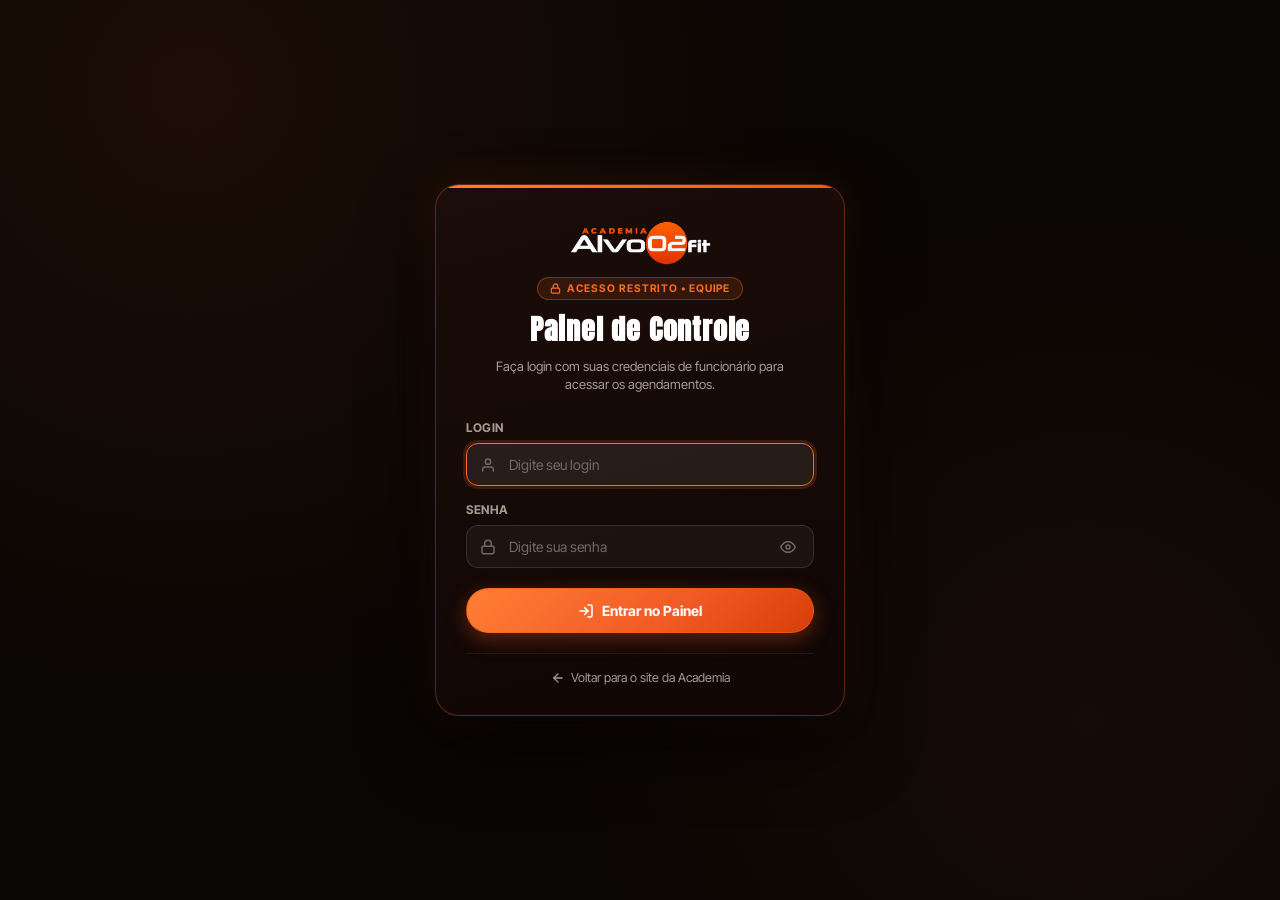
<file: painel.html>
<!DOCTYPE html>
<html lang="pt-BR">

<head>
  <meta charset="utf-8" />
  <meta name="viewport" content="width=device-width, initial-scale=1" />
  <title>Painel de Controle | Alvo02Fit - Gestão de Alunos Agendados</title>
  <meta name="description" content="Painel administrativo da equipe Alvo02Fit. Visualize, confirme e gerencie os alunos agendados para aulas experimentais." />
  <link rel="icon" type="image/png" sizes="512x512" href="./images/brand/favicon-alvo02fit.png?v=2" />
  <link rel="shortcut icon" href="./images/brand/favicon-alvo02fit.ico?v=2" type="image/x-icon" />
  <link rel="apple-touch-icon" href="./images/brand/favicon-alvo02fit.png?v=2" />

  <!-- Fontes Locais com Preload -->
  <link rel="preload" href="./fonts/anton.woff2" as="font" type="font/woff2" crossorigin />
  <link rel="preload" href="./fonts/inter-tight.woff2" as="font" type="font/woff2" crossorigin />

  <style>
    @font-face {
      font-family: 'Anton';
      font-style: normal;
      font-weight: 400;
      font-display: swap;
      src: url('./fonts/anton.woff2') format('woff2');
      unicode-range: U+0000-00FF, U+0131, U+0152-0153, U+02BB-02BC, U+02C6, U+02DA, U+02DC, U+0304, U+0308, U+0329, U+2000-206F, U+20AC, U+2122, U+2191, U+2193, U+2212, U+2215, U+FEFF, U+FFFD;
    }

    @font-face {
      font-family: 'Inter Tight';
      font-style: normal;
      font-weight: 300 800;
      font-display: swap;
      src: url('./fonts/inter-tight.woff2') format('woff2');
      unicode-range: U+0000-00FF, U+0131, U+0152-0153, U+02BB-02BC, U+02C6, U+02DA, U+02DC, U+0304, U+0308, U+0329, U+2000-206F, U+20AC, U+2122, U+2191, U+2193, U+2212, U+2215, U+FEFF, U+FFFD;
    }

    :root {
      --bg-dark: #0a0604;
      --bg-surface: #140805;
      --bg-card: #190c08;
      --bg-card-hover: #22110b;
      --border: rgba(255, 90, 0, 0.18);
      --border-focus: rgba(255, 90, 0, 0.55);
      --primary: #f96a24;
      --primary-hover: #ff5a00;
      --primary-glow: rgba(249, 106, 36, 0.35);
      --text-main: #f5f0eb;
      --text-muted: #a69a91;
      --text-dim: #756860;
      
      --status-pending-bg: rgba(234, 179, 8, 0.14);
      --status-pending-border: rgba(234, 179, 8, 0.38);
      --status-pending-text: #facc15;
      
      --status-confirmed-bg: rgba(34, 197, 94, 0.14);
      --status-confirmed-border: rgba(34, 197, 94, 0.38);
      --status-confirmed-text: #4ade80;

      --status-done-bg: rgba(56, 189, 248, 0.14);
      --status-done-border: rgba(56, 189, 248, 0.38);
      --status-done-text: #38bdf8;

      --status-cancelled-bg: rgba(239, 68, 68, 0.14);
      --status-cancelled-border: rgba(239, 68, 68, 0.38);
      --status-cancelled-text: #f87171;

      --status-noshow-bg: rgba(249, 115, 22, 0.16);
      --status-noshow-border: rgba(249, 115, 22, 0.42);
      --status-noshow-text: #fb923c;
    }

    * {
      box-sizing: border-box;
      margin: 0;
      padding: 0;
    }

    html {
      max-width: 100%;
      overflow-x: hidden;
    }

    body {
      background-color: var(--bg-dark);
      background-image: 
        radial-gradient(circle at 15% 10%, rgba(249, 106, 36, 0.08) 0%, transparent 45%),
        radial-gradient(circle at 85% 80%, rgba(249, 106, 36, 0.05) 0%, transparent 40%);
      background-attachment: fixed;
      color: var(--text-main);
      font-family: 'Inter Tight', -apple-system, BlinkMacSystemFont, 'Segoe UI', Roboto, sans-serif;
      min-height: 100vh;
      max-width: 100%;
      overflow-x: hidden;
      display: flex;
      flex-direction: column;
      -webkit-font-smoothing: antialiased;
    }

    /* Scrollbar */
    ::-webkit-scrollbar {
      width: 8px;
      height: 8px;
    }
    ::-webkit-scrollbar-track {
      background: #0d0705;
    }
    ::-webkit-scrollbar-thumb {
      background: #2a1610;
      border-radius: 4px;
    }
    ::-webkit-scrollbar-thumb:hover {
      background: var(--primary);
    }

    /* Container Principal */
    .app-container {
      width: 100%;
      max-width: 1400px;
      min-width: 0;
      margin: 0 auto;
      padding: 24px 20px 48px;
      flex: 1;
    }

    /* HEADER DO PAINEL */
    .panel-header {
      display: flex;
      align-items: center;
      justify-content: space-between;
      flex-wrap: wrap;
      gap: 16px;
      padding-bottom: 24px;
      border-bottom: 1px solid var(--border);
      margin-bottom: 28px;
    }

    .header-left {
      display: flex;
      align-items: center;
      gap: 16px;
    }

    .header-logo-link {
      display: flex;
      align-items: center;
      text-decoration: none;
    }

    .header-logo-img {
      height: 38px;
      width: auto;
      object-fit: contain;
    }

    .header-badge-team {
      display: inline-flex;
      align-items: center;
      gap: 6px;
      background: rgba(249, 106, 36, 0.12);
      border: 1px solid rgba(249, 106, 36, 0.35);
      border-radius: 100px;
      padding: 4px 12px;
      font-size: 11px;
      font-weight: 700;
      color: var(--primary);
      text-transform: uppercase;
      letter-spacing: 0.8px;
    }

    .header-badge-team .pulse-dot {
      width: 7px;
      height: 7px;
      border-radius: 50%;
      background: #22c55e;
      box-shadow: 0 0 8px #22c55e;
      animation: pulseGreen 2s infinite;
    }

    @keyframes pulseGreen {
      0% { opacity: 1; transform: scale(1); }
      50% { opacity: 0.4; transform: scale(0.85); }
      100% { opacity: 1; transform: scale(1); }
    }

    .header-center {
      display: flex;
      flex-direction: column;
      align-items: center;
      gap: 2px;
    }

    .live-clock-time {
      font-family: 'Anton', sans-serif;
      font-size: 26px;
      letter-spacing: 1px;
      color: #ffffff;
      line-height: 1;
    }

    .live-clock-date {
      font-size: 12px;
      color: var(--text-muted);
      text-transform: capitalize;
    }

    .header-actions {
      display: flex;
      align-items: center;
      gap: 10px;
      flex-wrap: wrap;
    }

    .btn {
      display: inline-flex;
      align-items: center;
      justify-content: center;
      gap: 8px;
      padding: 10px 18px;
      border-radius: 100px;
      font-family: 'Inter Tight', sans-serif;
      font-size: 13px;
      font-weight: 600;
      cursor: pointer;
      text-decoration: none;
      transition: all 0.22s cubic-bezier(0.16, 1, 0.3, 1);
      border: 1px solid transparent;
      white-space: nowrap;
    }

    .btn-primary {
      background: linear-gradient(135deg, #ff7e36 0%, #f15a24 60%, #d63f09 100%);
      color: #ffffff;
      border-color: rgba(255, 90, 0, 0.5);
      box-shadow: 0 6px 20px rgba(241, 90, 36, 0.35);
    }
    .btn-primary:hover {
      transform: translateY(-2px);
      box-shadow: 0 10px 28px rgba(241, 90, 36, 0.5);
      color: #ffffff;
    }

    .btn-secondary {
      background: rgba(255, 255, 255, 0.05);
      color: var(--text-main);
      border-color: rgba(255, 255, 255, 0.12);
    }
    .btn-secondary:hover {
      background: rgba(255, 255, 255, 0.1);
      border-color: rgba(255, 255, 255, 0.25);
      transform: translateY(-1px);
    }

    .btn-outline-primary {
      background: rgba(249, 106, 36, 0.08);
      color: var(--primary);
      border-color: rgba(249, 106, 36, 0.35);
    }
    .btn-outline-primary:hover {
      background: rgba(249, 106, 36, 0.2);
      border-color: var(--primary);
    }

    .btn-sm {
      padding: 6px 12px;
      font-size: 12px;
      border-radius: 8px;
    }

    /* CARDS DE KPIS */
    .kpis-grid {
      display: grid;
      grid-template-columns: repeat(auto-fit, minmax(210px, 1fr));
      gap: 16px;
      margin-bottom: 28px;
    }

    .kpi-card {
      background: linear-gradient(160deg, #180c08 0%, #110704 100%);
      border: 1px solid var(--border);
      border-radius: 18px;
      padding: 20px 22px;
      position: relative;
      overflow: hidden;
      box-shadow: 0 10px 24px rgba(0, 0, 0, 0.4);
      transition: transform 0.25s ease, border-color 0.25s ease;
    }
    .kpi-card:hover {
      transform: translateY(-3px);
      border-color: rgba(249, 106, 36, 0.4);
    }

    .kpi-card::before {
      content: '';
      position: absolute;
      top: 0;
      left: 0;
      width: 100%;
      height: 3px;
      background: var(--kpi-accent, var(--primary));
    }

    .kpi-top {
      display: flex;
      align-items: center;
      justify-content: space-between;
      margin-bottom: 12px;
    }

    .kpi-title {
      font-size: 12.5px;
      font-weight: 600;
      text-transform: uppercase;
      letter-spacing: 0.6px;
      color: var(--text-muted);
    }

    .kpi-icon-wrap {
      width: 36px;
      height: 36px;
      border-radius: 10px;
      background: rgba(255, 255, 255, 0.04);
      display: flex;
      align-items: center;
      justify-content: center;
      color: var(--kpi-accent, var(--primary));
    }

    /* Card de Período com Dropdown no Ícone do Calendário */
    .kpi-card-period {
      overflow: visible;
      z-index: 15;
    }
    .kpi-card-period::before {
      display: none;
    }
    .kpi-card-period.dropdown-open {
      z-index: 120;
      border-color: rgba(249, 106, 36, 0.55);
    }
    .kpi-accent-clip {
      position: absolute;
      inset: 0;
      border-radius: 18px;
      overflow: hidden;
      pointer-events: none;
    }
    .kpi-accent-clip::before {
      content: '';
      position: absolute;
      top: 0;
      left: 0;
      width: 100%;
      height: 3px;
      background: var(--kpi-accent, var(--primary));
    }

    .kpi-period-dropdown {
      position: relative;
      display: flex;
      align-items: center;
    }

    .kpi-icon-btn {
      width: 38px;
      height: 38px;
      border-radius: 10px;
      background: rgba(255, 90, 0, 0.09);
      border: 1px solid rgba(255, 90, 0, 0.28);
      display: inline-flex;
      align-items: center;
      justify-content: center;
      color: var(--kpi-accent, var(--primary));
      cursor: pointer;
      position: relative;
      transition: all 0.2s cubic-bezier(0.16, 1, 0.3, 1);
      padding: 0;
    }
    .kpi-icon-btn:hover,
    .kpi-card-period.dropdown-open .kpi-icon-btn {
      background: rgba(255, 90, 0, 0.2);
      border-color: rgba(255, 90, 0, 0.7);
      box-shadow: 0 0 14px rgba(255, 90, 0, 0.28);
      transform: scale(1.04);
    }
    .kpi-icon-btn::after {
      content: '';
      position: absolute;
      bottom: 4px;
      right: 4px;
      width: 5px;
      height: 5px;
      border-right: 1.5px solid currentColor;
      border-bottom: 1.5px solid currentColor;
      transform: rotate(45deg);
      opacity: 0.75;
    }

    .kpi-period-menu {
      position: absolute;
      top: calc(100% + 10px);
      right: 0;
      min-width: 215px;
      background: linear-gradient(165deg, #21100a 0%, #140805 100%);
      border: 1px solid rgba(249, 106, 36, 0.38);
      border-radius: 14px;
      padding: 8px;
      box-shadow: 0 18px 42px rgba(0, 0, 0, 0.8), 0 0 24px rgba(249, 106, 36, 0.14);
      opacity: 0;
      visibility: hidden;
      transform: translateY(-6px) scale(0.97);
      transition: all 0.2s cubic-bezier(0.16, 1, 0.3, 1);
      z-index: 150;
    }
    .kpi-card-period.dropdown-open .kpi-period-menu {
      opacity: 1;
      visibility: visible;
      transform: translateY(0) scale(1);
    }

    .kpi-period-menu-header {
      font-size: 10px;
      font-weight: 700;
      text-transform: uppercase;
      letter-spacing: 0.8px;
      color: var(--text-dim);
      padding: 6px 10px 8px;
      border-bottom: 1px solid rgba(255, 255, 255, 0.06);
      margin-bottom: 6px;
    }

    .kpi-period-option {
      width: 100%;
      display: flex;
      align-items: center;
      justify-content: space-between;
      gap: 10px;
      padding: 9px 10px;
      border-radius: 9px;
      background: transparent;
      border: 1px solid transparent;
      color: var(--text-muted);
      font-family: 'Inter Tight', sans-serif;
      font-size: 13px;
      font-weight: 500;
      cursor: pointer;
      text-align: left;
      transition: all 0.16s ease;
    }
    .kpi-period-option:hover {
      background: rgba(255, 255, 255, 0.06);
      color: #ffffff;
    }
    .kpi-period-option.is-active {
      background: rgba(249, 106, 36, 0.16);
      border-color: rgba(249, 106, 36, 0.38);
      color: #ffffff;
      font-weight: 600;
    }

    .kpi-period-opt-left {
      display: flex;
      align-items: center;
      gap: 8px;
    }
    .kpi-period-opt-dot {
      width: 7px;
      height: 7px;
      border-radius: 50%;
      background: rgba(255, 255, 255, 0.2);
      transition: all 0.16s ease;
    }
    .kpi-period-option.is-active .kpi-period-opt-dot {
      background: var(--primary);
      box-shadow: 0 0 8px var(--primary);
    }

    .kpi-period-opt-count {
      font-size: 11px;
      font-weight: 700;
      padding: 2px 7px;
      border-radius: 99px;
      background: rgba(255, 255, 255, 0.06);
      color: var(--text-dim);
      min-width: 24px;
      text-align: center;
    }
    .kpi-period-option.is-active .kpi-period-opt-count {
      background: rgba(249, 106, 36, 0.25);
      color: var(--primary-light);
    }

    .kpi-number {
      font-family: 'Anton', sans-serif;
      font-size: 38px;
      line-height: 1;
      color: #ffffff;
      margin-bottom: 6px;
      letter-spacing: 0.5px;
    }

    .kpi-sub {
      font-size: 12px;
      color: var(--text-dim);
    }

    /* BARRA DE FERRAMENTAS & FILTROS */
    .toolbar-card {
      background: linear-gradient(165deg, #160a06 0%, #100604 100%);
      border: 1px solid var(--border);
      border-radius: 20px;
      padding: 20px;
      margin-bottom: 24px;
      box-shadow: 0 12px 30px rgba(0, 0, 0, 0.4);
    }

    .toolbar-row-top {
      display: flex;
      align-items: center;
      gap: 16px;
      flex-wrap: wrap;
      margin-bottom: 16px;
    }

    .search-box {
      flex: 1;
      min-width: 260px;
      position: relative;
    }

    .search-input {
      width: 100%;
      padding: 12px 16px 12px 44px;
      background: rgba(255, 255, 255, 0.04);
      border: 1px solid rgba(255, 255, 255, 0.1);
      border-radius: 12px;
      color: #ffffff;
      font-family: 'Inter Tight', sans-serif;
      font-size: 13.5px;
      transition: all 0.2s ease;
    }
    .search-input:focus {
      outline: none;
      background: rgba(255, 255, 255, 0.07);
      border-color: var(--primary);
      box-shadow: 0 0 15px rgba(249, 106, 36, 0.25);
    }
    .search-input::placeholder {
      color: var(--text-dim);
    }

    .search-icon {
      position: absolute;
      left: 15px;
      top: 50%;
      transform: translateY(-50%);
      color: var(--text-dim);
      pointer-events: none;
    }

    .toolbar-row-filters {
      display: flex;
      align-items: center;
      justify-content: space-between;
      flex-wrap: wrap;
      gap: 12px;
      padding-top: 14px;
      border-top: 1px solid rgba(255, 255, 255, 0.05);
    }

    .filters-group {
      display: flex;
      align-items: center;
      gap: 10px;
      flex-wrap: wrap;
    }

    .filter-label {
      font-size: 11.5px;
      font-weight: 600;
      text-transform: uppercase;
      letter-spacing: 0.6px;
      color: var(--text-muted);
    }

    .filter-select {
      background: rgba(255, 255, 255, 0.05);
      border: 1px solid rgba(255, 255, 255, 0.12);
      border-radius: 10px;
      padding: 8px 32px 8px 12px;
      color: #ffffff;
      font-family: 'Inter Tight', sans-serif;
      font-size: 12.5px;
      cursor: pointer;
      appearance: none;
      background-image: url("data:image/svg+xml,%3Csvg width='10' height='6' viewBox='0 0 10 6' fill='none' xmlns='http://www.w3.org/2000/svg'%3E%3Cpath d='M1 1L5 5L9 1' stroke='%23f96a24' stroke-width='1.8' stroke-linecap='round' stroke-linejoin='round'/%3E%3C/svg%3E");
      background-repeat: no-repeat;
      background-position: right 12px center;
      transition: all 0.2s ease;
    }
    .filter-select:focus {
      outline: none;
      border-color: var(--primary);
      background-color: #1a0e09;
    }
    .filter-select option {
      background-color: #140805;
      color: #ffffff;
    }

    .results-count {
      font-size: 12.5px;
      color: var(--text-muted);
    }
    .results-count strong {
      color: var(--primary);
    }

    /* TABELA DE AGENDAMENTOS */
    .table-container {
      background: linear-gradient(165deg, #150906 0%, #0f0503 100%);
      border: 1px solid var(--border);
      border-radius: 20px;
      overflow: hidden;
      box-shadow: 0 16px 40px rgba(0, 0, 0, 0.5);
    }

    .table-responsive {
      width: 100%;
      overflow-x: auto;
    }

    .students-table {
      width: 100%;
      border-collapse: collapse;
      text-align: left;
      font-size: 13.5px;
    }

    .students-table th {
      background: rgba(0, 0, 0, 0.4);
      padding: 16px 20px;
      font-size: 11.5px;
      font-weight: 700;
      text-transform: uppercase;
      letter-spacing: 0.8px;
      color: var(--text-muted);
      border-bottom: 1px solid var(--border);
      white-space: nowrap;
    }

    .students-table td {
      padding: 18px 20px;
      border-bottom: 1px solid rgba(255, 255, 255, 0.05);
      vertical-align: middle;
      color: var(--text-main);
    }

    .students-table tbody tr {
      transition: background-color 0.18s ease;
    }
    .students-table tbody tr:hover {
      background-color: rgba(249, 106, 36, 0.04);
    }

    /* Célula: Horário & Data */
    .cell-datetime {
      display: flex;
      flex-direction: column;
      gap: 3px;
    }
    .time-badge {
      font-family: 'Anton', sans-serif;
      font-size: 18px;
      letter-spacing: 0.5px;
      color: #ffffff;
      display: inline-flex;
      align-items: center;
      gap: 6px;
    }
    .time-period-tag {
      font-family: 'Inter Tight', sans-serif;
      font-size: 10px;
      font-weight: 700;
      text-transform: uppercase;
      padding: 2px 6px;
      border-radius: 4px;
      background: rgba(255, 255, 255, 0.07);
      color: var(--text-muted);
    }
    .date-display {
      font-size: 12px;
      color: var(--text-muted);
      white-space: nowrap;
    }

    /* Célula: Aluno */
    .cell-student {
      display: flex;
      flex-direction: column;
      gap: 3px;
    }
    .student-name {
      font-weight: 700;
      color: #ffffff;
      font-size: 14.5px;
    }
    .student-code {
      font-size: 11px;
      font-weight: 600;
      color: var(--primary);
      letter-spacing: 0.5px;
    }

    /* Célula: Modalidade */
    .modality-badge {
      display: inline-flex;
      align-items: center;
      gap: 7px;
      padding: 5px 12px;
      border-radius: 100px;
      font-size: 11.5px;
      font-weight: 700;
      letter-spacing: 0.4px;
      white-space: nowrap;
    }

    .modality-musculacao {
      background: rgba(249, 106, 36, 0.15);
      border: 1px solid rgba(249, 106, 36, 0.35);
      color: #ff7e36;
    }
    .modality-funcional {
      background: rgba(16, 185, 129, 0.15);
      border: 1px solid rgba(16, 185, 129, 0.35);
      color: #34d399;
    }
    .modality-pilates {
      background: rgba(168, 85, 247, 0.15);
      border: 1px solid rgba(168, 85, 247, 0.35);
      color: #c084fc;
    }
    .modality-fitdance {
      background: rgba(236, 72, 153, 0.15);
      border: 1px solid rgba(236, 72, 153, 0.35);
      color: #f472b6;
    }
    .modality-ritbox {
      background: rgba(14, 165, 233, 0.15);
      border: 1px solid rgba(14, 165, 233, 0.35);
      color: #38bdf8;
    }
    .modality-zumba {
      background: rgba(245, 158, 11, 0.15);
      border: 1px solid rgba(245, 158, 11, 0.35);
      color: #fbbf24;
    }

    /* Célula: WhatsApp */
    .whatsapp-cell-btn {
      display: inline-flex;
      align-items: center;
      gap: 7px;
      padding: 6px 14px;
      background: rgba(37, 211, 102, 0.12);
      border: 1px solid rgba(37, 211, 102, 0.3);
      border-radius: 100px;
      color: #25d366;
      font-size: 12px;
      font-weight: 600;
      text-decoration: none;
      transition: all 0.2s ease;
      white-space: nowrap;
    }
    .whatsapp-cell-btn:hover {
      background: #25d366;
      color: #0d0705;
      transform: translateY(-1px);
      box-shadow: 0 4px 14px rgba(37, 211, 102, 0.35);
    }

    /* Célula: Status Dropdown */
    .status-select-wrap {
      position: relative;
      display: inline-block;
    }

    .status-pill {
      display: inline-flex;
      align-items: center;
      gap: 6px;
      padding: 5px 12px;
      border-radius: 100px;
      font-size: 11px;
      font-weight: 700;
      text-transform: uppercase;
      letter-spacing: 0.6px;
      cursor: pointer;
      border: 1px solid transparent;
      transition: all 0.2s ease;
      white-space: nowrap;
    }

    .status-pill.status-pendente {
      background: var(--status-pending-bg);
      border-color: var(--status-pending-border);
      color: var(--status-pending-text);
    }
    .status-pill.status-confirmado {
      background: var(--status-confirmed-bg);
      border-color: var(--status-confirmed-border);
      color: var(--status-confirmed-text);
    }
    .status-pill.status-concluido {
      background: var(--status-done-bg);
      border-color: var(--status-done-border);
      color: var(--status-done-text);
    }
    .status-pill.status-cancelado {
      background: var(--status-cancelled-bg);
      border-color: var(--status-cancelled-border);
      color: var(--status-cancelled-text);
    }
    .status-pill.status-faltou {
      background: var(--status-noshow-bg);
      border-color: var(--status-noshow-border);
      color: var(--status-noshow-text);
    }

    .status-pill-dot {
      width: 6px;
      height: 6px;
      border-radius: 50%;
      background: currentColor;
    }

    /* Ações na Tabela */
    .actions-group {
      display: flex;
      align-items: center;
      gap: 6px;
    }

    .action-icon-btn {
      width: 32px;
      height: 32px;
      border-radius: 8px;
      background: rgba(255, 255, 255, 0.05);
      border: 1px solid rgba(255, 255, 255, 0.1);
      color: var(--text-muted);
      display: flex;
      align-items: center;
      justify-content: center;
      cursor: pointer;
      transition: all 0.2s ease;
    }
    .action-icon-btn:hover {
      background: rgba(255, 255, 255, 0.12);
      color: #ffffff;
      transform: translateY(-1px);
    }
    .action-icon-btn.btn-checkin:hover {
      background: rgba(34, 197, 94, 0.2);
      border-color: #22c55e;
      color: #4ade80;
    }
    .action-icon-btn.btn-delete:hover {
      background: rgba(239, 68, 68, 0.2);
      border-color: #ef4444;
      color: #f87171;
    }

    /* EMPTY STATE */
    .empty-state {
      padding: 60px 20px;
      text-align: center;
      display: flex;
      flex-direction: column;
      align-items: center;
      justify-content: center;
      gap: 12px;
    }
    .empty-state-icon {
      width: 64px;
      height: 64px;
      border-radius: 50%;
      background: rgba(249, 106, 36, 0.1);
      border: 1px solid rgba(249, 106, 36, 0.25);
      display: flex;
      align-items: center;
      justify-content: center;
      color: var(--primary);
      margin-bottom: 8px;
    }
    .empty-state-title {
      font-size: 18px;
      font-weight: 700;
      color: #ffffff;
    }
    .empty-state-desc {
      font-size: 13.5px;
      color: var(--text-muted);
      max-width: 400px;
    }

    /* MODAIS */
    .modal-backdrop {
      position: fixed;
      inset: 0;
      background: rgba(6, 4, 3, 0.88);
      backdrop-filter: blur(14px);
      -webkit-backdrop-filter: blur(14px);
      z-index: 99999;
      display: flex;
      align-items: center;
      justify-content: center;
      padding: 20px;
      opacity: 0;
      pointer-events: none;
      visibility: hidden;
      transition: all 0.25s cubic-bezier(0.16, 1, 0.3, 1);
    }
    .modal-backdrop.is-open {
      opacity: 1;
      pointer-events: auto;
      visibility: visible;
    }

    .modal-box {
      background: linear-gradient(165deg, #1b0d09 0%, #100604 100%);
      border: 1.5px solid rgba(255, 90, 0, 0.35);
      border-radius: 22px;
      width: 100%;
      max-width: 560px;
      padding: 30px;
      box-shadow: 0 30px 70px rgba(0, 0, 0, 0.85), 0 0 40px rgba(249, 106, 36, 0.15);
      position: relative;
      transform: scale(0.92) translateY(14px);
      transition: all 0.28s cubic-bezier(0.16, 1, 0.3, 1);
      max-height: 90vh;
      overflow-y: auto;
    }
    .modal-backdrop.is-open .modal-box {
      transform: scale(1) translateY(0);
    }

    .modal-close-btn {
      position: absolute;
      top: 20px;
      right: 20px;
      width: 36px;
      height: 36px;
      border-radius: 50%;
      background: rgba(255, 255, 255, 0.06);
      border: 1px solid rgba(255, 255, 255, 0.12);
      color: var(--text-muted);
      display: flex;
      align-items: center;
      justify-content: center;
      cursor: pointer;
      transition: all 0.2s ease;
    }
    .modal-close-btn:hover {
      background: rgba(249, 106, 36, 0.2);
      border-color: var(--primary);
      color: var(--primary);
      transform: rotate(90deg);
    }

    .modal-header {
      margin-bottom: 24px;
    }
    .modal-title {
      font-family: 'Anton', sans-serif;
      font-size: 26px;
      letter-spacing: 0.5px;
      color: #ffffff;
      margin-bottom: 6px;
    }
    .modal-subtitle {
      font-size: 13px;
      color: var(--text-muted);
    }

    .form-group {
      margin-bottom: 18px;
    }
    .form-label {
      display: block;
      font-size: 12px;
      font-weight: 700;
      text-transform: uppercase;
      letter-spacing: 0.6px;
      color: var(--text-muted);
      margin-bottom: 8px;
    }
    .form-input, .form-textarea, .form-select {
      width: 100%;
      padding: 12px 14px;
      background: rgba(255, 255, 255, 0.04);
      border: 1px solid rgba(255, 255, 255, 0.12);
      border-radius: 10px;
      color: #ffffff;
      font-family: 'Inter Tight', sans-serif;
      font-size: 13.5px;
      transition: all 0.2s ease;
    }
    .form-input:focus, .form-textarea:focus, .form-select:focus {
      outline: none;
      border-color: var(--primary);
      background: rgba(255, 255, 255, 0.07);
      box-shadow: 0 0 14px rgba(249, 106, 36, 0.2);
    }
    .form-select option {
      background: #140805;
      color: #ffffff;
    }
    .form-row {
      display: grid;
      grid-template-columns: 1fr 1fr;
      gap: 14px;
    }

    /* TOAST DE FEEDBACK */
    .toast-container {
      position: fixed;
      bottom: 24px;
      right: 24px;
      z-index: 100000;
      display: flex;
      flex-direction: column;
      gap: 10px;
      pointer-events: none;
    }
    .toast {
      background: #190c08;
      border: 1px solid var(--primary);
      border-radius: 12px;
      padding: 14px 20px;
      color: #ffffff;
      font-size: 13px;
      display: flex;
      align-items: center;
      gap: 10px;
      box-shadow: 0 10px 30px rgba(0, 0, 0, 0.7), 0 0 20px rgba(249, 106, 36, 0.25);
      transform: translateX(120%);
      transition: transform 0.3s cubic-bezier(0.16, 1, 0.3, 1);
      pointer-events: auto;
    }
    .toast.show {
      transform: translateX(0);
    }

    /* FOOTER DO PAINEL */
    .panel-footer {
      margin-top: 40px;
      padding-top: 20px;
      border-top: 1px solid rgba(255, 255, 255, 0.06);
      display: flex;
      align-items: center;
      justify-content: space-between;
      flex-wrap: wrap;
      gap: 14px;
      font-size: 12px;
      color: var(--text-dim);
    }
    .panel-footer-links {
      display: flex;
      align-items: center;
      gap: 16px;
    }
    .panel-footer-link {
      color: var(--text-muted);
      text-decoration: none;
      transition: color 0.2s ease;
    }
    .panel-footer-link:hover {
      color: var(--primary);
    }

    /* RESPONSIVIDADE */
    @media screen and (max-width: 960px) {
      .panel-header {
        flex-direction: row;
        flex-wrap: wrap;
        align-items: center;
        justify-content: space-between;
        gap: 14px 12px;
      }
      .header-center {
        display: flex;
        align-items: flex-end;
        text-align: right;
        margin-left: auto;
      }
      .header-actions {
        flex-basis: 100%;
        width: 100%;
      }
    }

    @media screen and (max-width: 768px) {
      .app-container {
        padding: 16px 12px 36px;
      }
      .panel-header {
        flex-direction: row;
        flex-wrap: wrap;
        align-items: center;
        justify-content: space-between;
        gap: 14px 10px;
        padding-bottom: 18px;
        margin-bottom: 20px;
      }
      .header-left {
        gap: 10px;
        min-width: 0;
      }
      .header-logo-img {
        height: 32px;
      }
      .header-badge-team {
        padding: 3px 9px;
        font-size: 9.5px;
        letter-spacing: 0.5px;
      }
      .header-center {
        align-items: flex-end;
        text-align: right;
        gap: 2px;
      }
      .live-clock-time {
        font-size: 21px;
        letter-spacing: 0.8px;
      }
      .live-clock-date {
        font-size: 11px;
        white-space: nowrap;
      }
      .header-actions {
        width: 100%;
        justify-content: flex-start;
        gap: 8px;
      }
      .header-actions .btn {
        padding: 9px 14px;
        font-size: 12px;
      }
      .search-box {
        min-width: 0;
        width: 100%;
      }
      .kpis-grid {
        grid-template-columns: repeat(2, minmax(0, 1fr));
        gap: 10px;
      }
      .kpi-card {
        min-width: 0;
        padding: 15px 14px;
      }
      .kpi-title {
        font-size: 11px;
      }
      .kpi-number {
        font-size: 32px;
      }
      .table-container {
        min-width: 0;
        max-width: 100%;
      }
      .form-row {
        grid-template-columns: 1fr;
      }
    }

    @media screen and (max-width: 520px) {
      .header-left {
        flex-direction: column;
        align-items: flex-start;
        gap: 6px;
      }
      .header-logo-img {
        height: 28px;
      }
      .live-clock-time {
        font-size: 20px;
      }
      .live-clock-date {
        font-size: 10.5px;
      }
    }

    /* TELA DE LOGIN / ACESSO RESTRITO */
    body:not(.is-authenticated) .app-container,
    body:not(.is-authenticated) .modal-backdrop {
      display: none !important;
    }
    body.is-authenticated .auth-screen {
      display: none !important;
    }

    .auth-screen {
      min-height: 100vh;
      width: 100%;
      display: flex;
      align-items: center;
      justify-content: center;
      padding: 24px 16px;
      position: relative;
    }

    .auth-card {
      width: 100%;
      max-width: 410px;
      background: linear-gradient(165deg, #1b0d09 0%, #100604 100%);
      border: 1px solid rgba(249, 106, 36, 0.32);
      border-radius: 24px;
      padding: 36px 30px 30px;
      position: relative;
      overflow: hidden;
      box-shadow: 0 28px 70px rgba(0, 0, 0, 0.78), 0 0 42px rgba(249, 106, 36, 0.12);
    }

    .auth-card::before {
      content: '';
      position: absolute;
      top: 0;
      left: 0;
      width: 100%;
      height: 3px;
      background: linear-gradient(90deg, #ff7e36 0%, #f96a24 50%, #ff5a00 100%);
    }

    .auth-card.shake {
      animation: authShake 0.36s cubic-bezier(0.36, 0.07, 0.19, 0.97) both;
    }

    @keyframes authShake {
      10%, 90% { transform: translateX(-2px); }
      20%, 80% { transform: translateX(4px); }
      30%, 50%, 70% { transform: translateX(-6px); }
      40%, 60% { transform: translateX(6px); }
    }

    .auth-brand {
      display: flex;
      flex-direction: column;
      align-items: center;
      text-align: center;
      gap: 12px;
      margin-bottom: 26px;
    }

    .auth-logo {
      height: 44px;
      width: auto;
      object-fit: contain;
    }

    .auth-badge {
      display: inline-flex;
      align-items: center;
      gap: 6px;
      background: rgba(249, 106, 36, 0.12);
      border: 1px solid rgba(249, 106, 36, 0.35);
      border-radius: 100px;
      padding: 4px 12px;
      font-size: 10.5px;
      font-weight: 700;
      color: var(--primary);
      text-transform: uppercase;
      letter-spacing: 0.9px;
    }

    .auth-title {
      font-family: 'Anton', sans-serif;
      font-size: 28px;
      letter-spacing: 0.8px;
      color: #ffffff;
      line-height: 1.1;
      margin-top: 2px;
    }

    .auth-subtitle {
      font-size: 13px;
      color: var(--text-muted);
      line-height: 1.45;
      max-width: 310px;
    }

    .auth-field {
      margin-bottom: 16px;
    }

    .auth-input-wrap {
      position: relative;
      display: flex;
      align-items: center;
    }

    .auth-input-icon {
      position: absolute;
      left: 14px;
      color: var(--text-dim);
      pointer-events: none;
      display: flex;
      align-items: center;
    }

    .auth-input {
      width: 100%;
      padding: 12px 42px 12px 42px;
      background: rgba(255, 255, 255, 0.045);
      border: 1px solid rgba(255, 255, 255, 0.12);
      border-radius: 12px;
      color: #ffffff;
      font-family: 'Inter Tight', sans-serif;
      font-size: 14px;
      transition: all 0.2s ease;
    }

    .auth-input:focus {
      outline: none;
      background: rgba(255, 255, 255, 0.08);
      border-color: var(--primary);
      box-shadow: 0 0 0 3px rgba(249, 106, 36, 0.18);
    }

    .auth-input::placeholder {
      color: var(--text-dim);
    }

    .auth-toggle-pw {
      position: absolute;
      right: 10px;
      background: transparent;
      border: none;
      color: var(--text-dim);
      cursor: pointer;
      width: 32px;
      height: 32px;
      border-radius: 8px;
      display: flex;
      align-items: center;
      justify-content: center;
      transition: color 0.18s ease, background 0.18s ease;
    }
    .auth-toggle-pw:hover {
      color: #ffffff;
      background: rgba(255, 255, 255, 0.06);
    }

    .auth-error {
      display: none;
      align-items: center;
      gap: 8px;
      background: rgba(239, 68, 68, 0.14);
      border: 1px solid rgba(239, 68, 68, 0.4);
      color: #fca5a5;
      border-radius: 10px;
      padding: 10px 12px;
      font-size: 12.5px;
      font-weight: 500;
      margin-bottom: 16px;
    }
    .auth-error.visible {
      display: flex;
    }

    .auth-submit-btn {
      width: 100%;
      padding: 13px 20px;
      font-size: 14px;
      font-weight: 700;
      margin-top: 4px;
    }

    .auth-back-link {
      display: flex;
      align-items: center;
      justify-content: center;
      gap: 6px;
      margin-top: 20px;
      padding-top: 16px;
      border-top: 1px solid rgba(255, 255, 255, 0.06);
      font-size: 12.5px;
      color: var(--text-muted);
      text-decoration: none;
      transition: color 0.2s ease;
    }
    .auth-back-link:hover {
      color: var(--primary);
    }

    .btn-logout {
      background: rgba(239, 68, 68, 0.08);
      color: #f87171;
      border-color: rgba(239, 68, 68, 0.28);
    }
    .btn-logout:hover {
      background: rgba(239, 68, 68, 0.18);
      border-color: rgba(239, 68, 68, 0.6);
      color: #fecaca;
      transform: translateY(-1px);
    }

    /* ABAS DE NAVEGAÇÃO DO PAINEL */
    .panel-tabs-bar {
      display: flex;
      align-items: center;
      justify-content: space-between;
      flex-wrap: wrap;
      gap: 12px;
      margin-bottom: 24px;
    }

    .panel-tabs {
      display: inline-flex;
      align-items: center;
      gap: 6px;
      background: rgba(255, 255, 255, 0.035);
      border: 1px solid rgba(255, 255, 255, 0.08);
      border-radius: 14px;
      padding: 5px;
    }

    .panel-tab-btn {
      display: inline-flex;
      align-items: center;
      gap: 8px;
      padding: 9px 16px;
      border-radius: 10px;
      background: transparent;
      border: 1px solid transparent;
      color: var(--text-muted);
      font-family: 'Inter Tight', sans-serif;
      font-size: 13px;
      font-weight: 600;
      cursor: pointer;
      transition: all 0.2s cubic-bezier(0.16, 1, 0.3, 1);
      white-space: nowrap;
    }
    .panel-tab-btn:hover {
      color: #ffffff;
      background: rgba(255, 255, 255, 0.05);
    }
    .panel-tab-btn.is-active {
      background: linear-gradient(135deg, rgba(255, 126, 54, 0.22) 0%, rgba(241, 90, 36, 0.14) 100%);
      border-color: rgba(249, 106, 36, 0.45);
      color: #ffffff;
      box-shadow: 0 4px 14px rgba(249, 106, 36, 0.18);
    }
    .panel-tab-btn.is-active svg {
      color: var(--primary);
    }

    .tab-count-badge {
      font-size: 11px;
      font-weight: 700;
      padding: 2px 7px;
      border-radius: 99px;
      background: rgba(255, 255, 255, 0.08);
      color: var(--text-muted);
    }
    .panel-tab-btn.is-active .tab-count-badge {
      background: rgba(249, 106, 36, 0.28);
      color: #ffb085;
    }

    .logged-user-pill {
      display: inline-flex;
      align-items: center;
      gap: 8px;
      padding: 7px 14px;
      border-radius: 99px;
      background: rgba(255, 255, 255, 0.035);
      border: 1px solid rgba(255, 255, 255, 0.08);
      font-size: 12px;
      color: var(--text-muted);
    }
    .logged-user-pill strong {
      color: #ffffff;
      font-weight: 700;
    }
    .logged-user-dot {
      width: 7px;
      height: 7px;
      border-radius: 50%;
      background: #4ade80;
      box-shadow: 0 0 8px rgba(74, 222, 128, 0.65);
    }

    .tab-panel {
      display: none;
    }
    .tab-panel.is-active {
      display: block;
    }

    /* SEÇÃO DE GESTÃO DE USUÁRIOS (ABA ADM) */
    .users-layout {
      display: grid;
      grid-template-columns: 360px minmax(0, 1fr);
      gap: 20px;
      align-items: start;
    }

    .users-card {
      background: linear-gradient(165deg, #170b07 0%, #100604 100%);
      border: 1px solid var(--border);
      border-radius: 20px;
      padding: 24px;
      box-shadow: 0 14px 36px rgba(0, 0, 0, 0.45);
      position: relative;
      overflow: hidden;
    }
    .users-card::before {
      content: '';
      position: absolute;
      top: 0;
      left: 0;
      width: 100%;
      height: 3px;
      background: linear-gradient(90deg, #ff7e36 0%, #f96a24 100%);
    }

    .users-card-header {
      margin-bottom: 20px;
    }
    .users-card-title {
      font-family: 'Anton', sans-serif;
      font-size: 22px;
      letter-spacing: 0.6px;
      color: #ffffff;
      margin-bottom: 4px;
    }
    .users-card-sub {
      font-size: 12.5px;
      color: var(--text-muted);
      line-height: 1.4;
    }

    .user-login-chip {
      display: inline-flex;
      align-items: center;
      padding: 4px 10px;
      border-radius: 8px;
      background: rgba(255, 255, 255, 0.06);
      border: 1px solid rgba(255, 255, 255, 0.1);
      font-family: 'Consolas', 'Courier New', monospace;
      font-size: 12.5px;
      font-weight: 700;
      color: #ffffff;
    }

    .role-badge {
      display: inline-flex;
      align-items: center;
      gap: 5px;
      padding: 3px 9px;
      border-radius: 99px;
      font-size: 10.5px;
      font-weight: 700;
      text-transform: uppercase;
      letter-spacing: 0.5px;
    }
    .role-badge.role-admin {
      background: rgba(249, 106, 36, 0.16);
      border: 1px solid rgba(249, 106, 36, 0.4);
      color: #ff9457;
    }
    .role-badge.role-staff {
      background: rgba(56, 189, 248, 0.14);
      border: 1px solid rgba(56, 189, 248, 0.35);
      color: #38bdf8;
    }
    .role-you-tag {
      font-size: 10px;
      font-weight: 700;
      padding: 2px 7px;
      border-radius: 99px;
      background: rgba(34, 197, 94, 0.16);
      border: 1px solid rgba(34, 197, 94, 0.35);
      color: #4ade80;
      text-transform: uppercase;
      letter-spacing: 0.4px;
    }

    .password-cell {
      display: inline-flex;
      align-items: center;
      gap: 8px;
      background: rgba(255, 255, 255, 0.04);
      border: 1px solid rgba(255, 255, 255, 0.09);
      border-radius: 10px;
      padding: 5px 8px 5px 12px;
    }
    .password-value {
      font-family: 'Consolas', 'Courier New', monospace;
      font-size: 13px;
      color: #f5f0eb;
      letter-spacing: 0.6px;
      min-width: 78px;
    }
    .password-value.is-masked {
      color: var(--text-dim);
      letter-spacing: 2px;
    }
    .pw-eye-btn {
      width: 28px;
      height: 28px;
      border-radius: 7px;
      background: rgba(255, 255, 255, 0.05);
      border: 1px solid rgba(255, 255, 255, 0.1);
      color: var(--text-muted);
      display: inline-flex;
      align-items: center;
      justify-content: center;
      cursor: pointer;
      transition: all 0.18s ease;
    }
    .pw-eye-btn:hover {
      background: rgba(249, 106, 36, 0.18);
      border-color: rgba(249, 106, 36, 0.45);
      color: #ffffff;
    }
    .pw-eye-btn.is-visible {
      background: rgba(249, 106, 36, 0.22);
      border-color: var(--primary);
      color: #ffb085;
    }

    @media screen and (max-width: 980px) {
      .users-layout {
        grid-template-columns: 1fr;
      }
    }

    @media screen and (max-width: 600px) {
      .panel-tabs {
        width: 100%;
      }
      .panel-tab-btn {
        flex: 1;
        justify-content: center;
        padding: 9px 10px;
        font-size: 12px;
      }
      .users-card {
        padding: 18px 14px;
      }
    }

    /* ESTILO PARA IMPRESSÃO */
    @media print {
      body:not(.is-authenticated) .app-container,
      body:not(.is-authenticated) .print-header,
      .auth-screen,
      .panel-tabs-bar,
      #tab-usuarios {
        display: none !important;
      }
      body {
        background: #ffffff !important;
        color: #000000 !important;
      }
      .panel-header, .toolbar-card, .btn, .actions-group, .panel-footer, .header-actions {
        display: none !important;
      }
      .app-container {
        padding: 0 !important;
        max-width: 100% !important;
      }
      .table-container {
        border: 1px solid #000000 !important;
        box-shadow: none !important;
        background: transparent !important;
      }
      .students-table th {
        background: #f0f0f0 !important;
        color: #000000 !important;
        border-bottom: 2px solid #000000 !important;
      }
      .students-table td {
        color: #000000 !important;
        border-bottom: 1px solid #cccccc !important;
      }
      .print-header {
        display: block !important;
        margin-bottom: 20px;
        text-align: center;
      }
    }
    .print-header {
      display: none;
    }
  </style>
</head>

<body>
  <script>
    if (sessionStorage.getItem("alvo_painel_auth") === "true") {
      document.body.classList.add("is-authenticated");
    }
  </script>

  <!-- ========================================================
       TELA DE LOGIN (ACESSO RESTRITO DA EQUIPE)
       ======================================================== -->
  <main class="auth-screen" id="auth-screen" aria-label="Login do Painel da Equipe">
    <div class="auth-card" id="auth-card">
      <div class="auth-brand">
        <img src="./images/brand/alvo02fit-logo.png" alt="Academia Alvo02Fit" class="auth-logo" />
        <div class="auth-badge">
          <svg width="11" height="11" viewBox="0 0 24 24" fill="none" stroke="currentColor" stroke-width="2.6" stroke-linecap="round" stroke-linejoin="round">
            <rect x="3" y="11" width="18" height="11" rx="2" ry="2"></rect>
            <path d="M7 11V7a5 5 0 0 1 10 0v4"></path>
          </svg>
          Acesso Restrito • Equipe
        </div>
        <h1 class="auth-title">Painel de Controle</h1>
        <p class="auth-subtitle">Faça login com suas credenciais de funcionário para acessar os agendamentos.</p>
      </div>

      <form id="auth-form" onsubmit="handlePanelLogin(event)" novalidate>
        <div class="auth-field">
          <label class="form-label" for="auth-user">Login</label>
          <div class="auth-input-wrap">
            <span class="auth-input-icon">
              <svg width="16" height="16" viewBox="0 0 24 24" fill="none" stroke="currentColor" stroke-width="2.2" stroke-linecap="round" stroke-linejoin="round">
                <path d="M20 21v-2a4 4 0 0 0-4-4H8a4 4 0 0 0-4 4v2"></path>
                <circle cx="12" cy="7" r="4"></circle>
              </svg>
            </span>
            <input type="text" id="auth-user" class="auth-input" placeholder="Digite seu login" autocomplete="username" required />
          </div>
        </div>

        <div class="auth-field">
          <label class="form-label" for="auth-pass">Senha</label>
          <div class="auth-input-wrap">
            <span class="auth-input-icon">
              <svg width="16" height="16" viewBox="0 0 24 24" fill="none" stroke="currentColor" stroke-width="2.2" stroke-linecap="round" stroke-linejoin="round">
                <rect x="3" y="11" width="18" height="11" rx="2" ry="2"></rect>
                <path d="M7 11V7a5 5 0 0 1 10 0v4"></path>
              </svg>
            </span>
            <input type="password" id="auth-pass" class="auth-input" placeholder="Digite sua senha" autocomplete="current-password" required />
            <button type="button" class="auth-toggle-pw" id="auth-toggle-pw" onclick="togglePasswordVisibility()" aria-label="Mostrar ou ocultar senha" title="Mostrar/ocultar senha">
              <svg id="auth-eye-icon" width="16" height="16" viewBox="0 0 24 24" fill="none" stroke="currentColor" stroke-width="2.2" stroke-linecap="round" stroke-linejoin="round">
                <path d="M1 12s4-8 11-8 11 8 11 8-4 8-11 8-11-8-11-8z"></path>
                <circle cx="12" cy="12" r="3"></circle>
              </svg>
            </button>
          </div>
        </div>

        <div class="auth-error" id="auth-error" role="alert">
          <svg width="16" height="16" viewBox="0 0 24 24" fill="none" stroke="currentColor" stroke-width="2.4" stroke-linecap="round" stroke-linejoin="round" style="flex-shrink: 0;">
            <circle cx="12" cy="12" r="10"></circle>
            <line x1="12" y1="8" x2="12" y2="12"></line>
            <line x1="12" y1="16" x2="12.01" y2="16"></line>
          </svg>
          <span>Login ou senha incorretos. Tente novamente.</span>
        </div>

        <button type="submit" class="btn btn-primary auth-submit-btn">
          <svg width="16" height="16" viewBox="0 0 24 24" fill="none" stroke="currentColor" stroke-width="2.4" stroke-linecap="round" stroke-linejoin="round">
            <path d="M15 3h4a2 2 0 0 1 2 2v14a2 2 0 0 1-2 2h-4"></path>
            <polyline points="10 17 15 12 10 7"></polyline>
            <line x1="15" y1="12" x2="3" y2="12"></line>
          </svg>
          Entrar no Painel
        </button>
      </form>

      <a href="./index.html" class="auth-back-link">
        <svg width="14" height="14" viewBox="0 0 24 24" fill="none" stroke="currentColor" stroke-width="2.2" stroke-linecap="round" stroke-linejoin="round">
          <line x1="19" y1="12" x2="5" y2="12"></line>
          <polyline points="12 19 5 12 12 5"></polyline>
        </svg>
        Voltar para o site da Academia
      </a>
    </div>
  </main>

  <div class="app-container">

    <!-- Cabeçalho Exclusivo para Impressão -->
    <div class="print-header">
      <h1 style="font-size: 24px; margin-bottom: 4px;">Academia Alvo02Fit - Lista de Presença de Aulas Experimentais</h1>
      <p style="font-size: 13px; color: #555;">Documento gerado para controle na recepção • <span id="print-date"></span></p>
    </div>

    <!-- 01. CABEÇALHO DO PAINEL -->
    <header class="panel-header">
      <div class="header-left">
        <a href="./index.html" class="header-logo-link" title="Voltar ao site da Alvo02Fit">
          <img src="./images/brand/alvo02fit-logo.png" alt="Alvo02Fit Logo" class="header-logo-img" />
        </a>
        <div class="header-badge-team">
          <span class="pulse-dot"></span>
          Painel da Equipe
        </div>
      </div>

      <div class="header-center">
        <div class="live-clock-time" id="clock-time">--:--:--</div>
        <div class="live-clock-date" id="clock-date">Carregando data...</div>
      </div>

      <div class="header-actions">
        <button class="btn btn-primary" onclick="openNewBookingModal()">
          <svg width="16" height="16" viewBox="0 0 24 24" fill="none" stroke="currentColor" stroke-width="2.5" stroke-linecap="round" stroke-linejoin="round">
            <line x1="12" y1="5" x2="12" y2="19"></line>
            <line x1="5" y1="12" x2="19" y2="12"></line>
          </svg>
          Novo Agendamento
        </button>

        <button class="btn btn-secondary" onclick="exportToCSV()" title="Exportar lista de alunos para o Excel / CSV">
          <svg width="15" height="15" viewBox="0 0 24 24" fill="none" stroke="currentColor" stroke-width="2.2" stroke-linecap="round" stroke-linejoin="round">
            <path d="M21 15v4a2 2 0 0 1-2 2H5a2 2 0 0 1-2-2v-4"></path>
            <polyline points="7 10 12 15 17 10"></polyline>
            <line x1="12" y1="15" x2="12" y2="3"></line>
          </svg>
          Exportar CSV
        </button>

        <button class="btn btn-secondary" onclick="printDailySheet()" title="Imprimir lista formatada do dia">
          <svg width="15" height="15" viewBox="0 0 24 24" fill="none" stroke="currentColor" stroke-width="2.2" stroke-linecap="round" stroke-linejoin="round">
            <polyline points="6 9 6 2 18 2 18 9"></polyline>
            <path d="M6 18H4a2 2 0 0 1-2-2v-5a2 2 0 0 1 2-2h16a2 2 0 0 1 2 2v5a2 2 0 0 1-2 2h-2"></path>
            <rect x="6" y="14" width="12" height="8"></rect>
          </svg>
          Imprimir
        </button>

        <a href="./index.html" class="btn btn-outline-primary" target="_blank" title="Abrir o site público">
          <svg width="15" height="15" viewBox="0 0 24 24" fill="none" stroke="currentColor" stroke-width="2.2" stroke-linecap="round" stroke-linejoin="round">
            <path d="M18 13v6a2 2 0 0 1-2 2H5a2 2 0 0 1-2-2V8a2 2 0 0 1 2-2h6"></path>
            <polyline points="15 3 21 3 21 9"></polyline>
            <line x1="10" y1="14" x2="21" y2="3"></line>
          </svg>
          Ver Site
        </a>

        <button type="button" class="btn btn-logout" onclick="logoutPanel()" title="Sair e bloquear o painel">
          <svg width="15" height="15" viewBox="0 0 24 24" fill="none" stroke="currentColor" stroke-width="2.2" stroke-linecap="round" stroke-linejoin="round">
            <path d="M9 21H5a2 2 0 0 1-2-2V5a2 2 0 0 1 2-2h4"></path>
            <polyline points="16 17 21 12 16 7"></polyline>
            <line x1="21" y1="12" x2="9" y2="12"></line>
          </svg>
          Sair
        </button>
      </div>
    </header>

    <!-- BARRA DE ABAS DO PAINEL -->
    <nav class="panel-tabs-bar" aria-label="Navegação do Painel">
      <div class="panel-tabs" role="tablist">
        <button type="button" class="panel-tab-btn is-active" id="tab-btn-agendamentos" role="tab" aria-selected="true" onclick="switchPanelTab('agendamentos')">
          <svg width="16" height="16" viewBox="0 0 24 24" fill="none" stroke="currentColor" stroke-width="2.2" stroke-linecap="round" stroke-linejoin="round">
            <rect x="3" y="4" width="18" height="18" rx="2" ry="2"></rect>
            <line x1="16" y1="2" x2="16" y2="6"></line>
            <line x1="8" y1="2" x2="8" y2="6"></line>
            <line x1="3" y1="10" x2="21" y2="10"></line>
          </svg>
          Agendamentos
          <span class="tab-count-badge" id="tab-count-bookings">0</span>
        </button>

        <button type="button" class="panel-tab-btn" id="tab-btn-usuarios" role="tab" aria-selected="false" onclick="switchPanelTab('usuarios')" style="display: none;">
          <svg width="16" height="16" viewBox="0 0 24 24" fill="none" stroke="currentColor" stroke-width="2.2" stroke-linecap="round" stroke-linejoin="round">
            <path d="M12 22s8-4 8-10V5l-8-3-8 3v7c0 6 8 10 8 10z"></path>
          </svg>
          Usuários &amp; Senhas
          <span class="tab-count-badge" id="tab-count-users">1</span>
        </button>
      </div>

      <div class="logged-user-pill" id="logged-user-pill">
        <span class="logged-user-dot"></span>
        <span>Logado como <strong id="logged-user-label">adm</strong></span>
      </div>
    </nav>

    <!-- ABA 01: AGENDAMENTOS -->
    <div id="tab-agendamentos" class="tab-panel is-active">

    <!-- 02. CARDS DE KPIS / RESUMO GERAL -->
    <section class="kpis-grid">
      <!-- Total -->
      <div class="kpi-card" style="--kpi-accent: #f96a24;">
        <div class="kpi-top">
          <span class="kpi-title">Total Agendados</span>
          <div class="kpi-icon-wrap">
            <svg width="18" height="18" viewBox="0 0 24 24" fill="none" stroke="currentColor" stroke-width="2.2" stroke-linecap="round" stroke-linejoin="round">
              <path d="M17 21v-2a4 4 0 0 0-4-4H5a4 4 0 0 0-4 4v2"></path>
              <circle cx="9" cy="7" r="4"></circle>
              <path d="M23 21v-2a4 4 0 0 0-3-3.87"></path>
              <path d="M16 3.13a4 4 0 0 1 0 7.75"></path>
            </svg>
          </div>
        </div>
        <div class="kpi-number" id="kpi-total">0</div>
        <div class="kpi-sub">Alunos registrados no sistema</div>
      </div>

      <!-- Aulas por Período (Dia / Semana / Mês) -->
      <div class="kpi-card kpi-card-period" id="kpi-period-card" style="--kpi-accent: #ff5a00;">
        <div class="kpi-accent-clip"></div>
        <div class="kpi-top">
          <span class="kpi-title" id="kpi-period-title">Aulas de Hoje</span>
          <div class="kpi-period-dropdown">
            <button type="button" class="kpi-icon-btn" id="kpi-period-btn" onclick="togglePeriodDropdown(event)" title="Escolher período: Dia, Semana ou Mês" aria-haspopup="true" aria-expanded="false">
              <svg width="18" height="18" viewBox="0 0 24 24" fill="none" stroke="currentColor" stroke-width="2.2" stroke-linecap="round" stroke-linejoin="round">
                <rect x="3" y="4" width="18" height="18" rx="2" ry="2"></rect>
                <line x1="16" y1="2" x2="16" y2="6"></line>
                <line x1="8" y1="2" x2="8" y2="6"></line>
                <line x1="3" y1="10" x2="21" y2="10"></line>
              </svg>
            </button>
            <div class="kpi-period-menu" id="kpi-period-menu" role="menu">
              <div class="kpi-period-menu-header">Visualizar Aulas</div>
              <button type="button" class="kpi-period-option is-active" data-period="day" onclick="selectKpiPeriod('day')" role="menuitem">
                <span class="kpi-period-opt-left">
                  <span class="kpi-period-opt-dot"></span>
                  <span>Aulas do Dia</span>
                </span>
                <span class="kpi-period-opt-count" id="opt-count-day">0</span>
              </button>
              <button type="button" class="kpi-period-option" data-period="week" onclick="selectKpiPeriod('week')" role="menuitem">
                <span class="kpi-period-opt-left">
                  <span class="kpi-period-opt-dot"></span>
                  <span>Aulas da Semana</span>
                </span>
                <span class="kpi-period-opt-count" id="opt-count-week">0</span>
              </button>
              <button type="button" class="kpi-period-option" data-period="month" onclick="selectKpiPeriod('month')" role="menuitem">
                <span class="kpi-period-opt-left">
                  <span class="kpi-period-opt-dot"></span>
                  <span>Aulas do Mês</span>
                </span>
                <span class="kpi-period-opt-count" id="opt-count-month">0</span>
              </button>
            </div>
          </div>
        </div>
        <div class="kpi-number" id="kpi-today">0</div>
        <div class="kpi-sub" id="kpi-today-sub">Agendamentos para a data de hoje</div>
      </div>

      <!-- Pendentes (Chamar WhatsApp) -->
      <div class="kpi-card" style="--kpi-accent: #facc15;">
        <div class="kpi-top">
          <span class="kpi-title">Aguardando Contato</span>
          <div class="kpi-icon-wrap">
            <svg width="18" height="18" viewBox="0 0 24 24" fill="none" stroke="currentColor" stroke-width="2.2" stroke-linecap="round" stroke-linejoin="round">
              <circle cx="12" cy="12" r="10"></circle>
              <polyline points="12 6 12 12 16 14"></polyline>
            </svg>
          </div>
        </div>
        <div class="kpi-number" id="kpi-pending" style="color: #facc15;">0</div>
        <div class="kpi-sub">Precisam de confirmação no WhatsApp</div>
      </div>

      <!-- Confirmados -->
      <div class="kpi-card" style="--kpi-accent: #4ade80;">
        <div class="kpi-top">
          <span class="kpi-title">Confirmados</span>
          <div class="kpi-icon-wrap">
            <svg width="18" height="18" viewBox="0 0 24 24" fill="none" stroke="currentColor" stroke-width="2.2" stroke-linecap="round" stroke-linejoin="round">
              <path d="M22 11.08V12a10 10 0 1 1-5.93-9.14"></path>
              <polyline points="22 4 12 14.01 9 11.01"></polyline>
            </svg>
          </div>
        </div>
        <div class="kpi-number" id="kpi-confirmed" style="color: #4ade80;">0</div>
        <div class="kpi-sub">Presença confirmada pelo aluno</div>
      </div>

      <!-- Concluídos (Presença registrada) -->
      <div class="kpi-card" style="--kpi-accent: #38bdf8;">
        <div class="kpi-top">
          <span class="kpi-title">Aulas Concluídas</span>
          <div class="kpi-icon-wrap">
            <svg width="18" height="18" viewBox="0 0 24 24" fill="none" stroke="currentColor" stroke-width="2.2" stroke-linecap="round" stroke-linejoin="round">
              <polygon points="12 2 15.09 8.26 22 9.27 17 14.14 18.18 21.02 12 17.77 5.82 21.02 7 14.14 2 9.27 8.91 8.26 12 2"></polygon>
            </svg>
          </div>
        </div>
        <div class="kpi-number" id="kpi-done" style="color: #38bdf8;">0</div>
        <div class="kpi-sub">Check-in realizado na academia</div>
      </div>
    </section>

    <!-- 03. BARRA DE PESQUISA & FILTROS INTELIGENTES -->
    <section class="toolbar-card">
      <div class="toolbar-row-top">
        <div class="search-box">
          <svg class="search-icon" width="18" height="18" viewBox="0 0 24 24" fill="none" stroke="currentColor" stroke-width="2.2" stroke-linecap="round" stroke-linejoin="round">
            <circle cx="11" cy="11" r="8"></circle>
            <line x1="21" y1="21" x2="16.65" y2="16.65"></line>
          </svg>
          <input type="text" id="filter-search" class="search-input" placeholder="Buscar por nome do aluno, WhatsApp ou código (#ALVO-)..." oninput="applyFilters()" />
        </div>
      </div>

      <div class="toolbar-row-filters">
        <div class="filters-group">
          <!-- Filtro de Data -->
          <div style="display: flex; align-items: center; gap: 6px;">
            <span class="filter-label">Período:</span>
            <select id="filter-date" class="filter-select" onchange="onDateFilterChange()">
              <option value="all">Todas as Datas</option>
              <option value="today" selected>Hoje</option>
              <option value="tomorrow">Amanhã</option>
              <option value="week">Esta Semana</option>
              <option value="month">Este Mês</option>
            </select>
          </div>

          <!-- Filtro de Modalidade -->
          <div style="display: flex; align-items: center; gap: 6px;">
            <span class="filter-label">Modalidade:</span>
            <select id="filter-modality" class="filter-select" onchange="applyFilters()">
              <option value="all">Todas</option>
              <option value="Musculação">Musculação</option>
              <option value="Treino Funcional">Treino Funcional</option>
              <option value="Pilates">Pilates</option>
              <option value="FitDance">FitDance</option>
              <option value="Ritbox">Ritbox</option>
              <option value="Zumba">Zumba</option>
            </select>
          </div>

          <!-- Filtro de Status -->
          <div style="display: flex; align-items: center; gap: 6px;">
            <span class="filter-label">Status:</span>
            <select id="filter-status" class="filter-select" onchange="applyFilters()">
              <option value="all">Todos os Status</option>
              <option value="Pendente">🟡 Pendente (Aguardando)</option>
              <option value="Confirmado">🟢 Confirmado</option>
              <option value="Concluído">🔵 Concluído (Check-in)</option>
              <option value="Não Compareceu">🟠 Não Compareceu</option>
              <option value="Cancelado">🔴 Cancelado</option>
            </select>
          </div>

          <!-- Botão Reset -->
          <button class="btn btn-secondary btn-sm" onclick="resetFilters()" title="Limpar todos os filtros">
            Limpar Filtros
          </button>
        </div>

        <div class="results-count" id="results-count">
          Carregando...
        </div>
      </div>
    </section>

    <!-- 04. TABELA DE ALUNOS AGENDADOS -->
    <section class="table-container">
      <div class="table-responsive">
        <table class="students-table">
          <thead>
            <tr>
              <th>Horário & Data</th>
              <th>Aluno(a)</th>
              <th>Modalidade</th>
              <th>Contato WhatsApp</th>
              <th>Experiência & Foco</th>
              <th>Status do Agendamento</th>
              <th style="text-align: right;">Ações</th>
            </tr>
          </thead>
          <tbody id="students-tbody">
            <!-- Renderizado dinamicamente via JS -->
          </tbody>
        </table>
      </div>

      <!-- Estado Vazio -->
      <div id="empty-state" class="empty-state" style="display: none;">
        <div class="empty-state-icon">
          <svg width="28" height="28" viewBox="0 0 24 24" fill="none" stroke="currentColor" stroke-width="2.2" stroke-linecap="round" stroke-linejoin="round">
            <circle cx="11" cy="11" r="8"></circle>
            <line x1="21" y1="21" x2="16.65" y2="16.65"></line>
          </svg>
        </div>
        <div class="empty-state-title">Nenhum agendamento encontrado</div>
        <div class="empty-state-desc">Nenhum aluno corresponde aos filtros selecionados. Tente alterar o período, modalidade ou termo de busca.</div>
        <button class="btn btn-secondary btn-sm" onclick="resetFilters()" style="margin-top: 8px;">
          Ver Todos os Agendamentos
        </button>
      </div>
    </section>
    </div><!-- /#tab-agendamentos -->

    <!-- ABA 02: GESTÃO DE USUÁRIOS & SENHAS (EXCLUSIVO ADMINISTRADOR) -->
    <div id="tab-usuarios" class="tab-panel">
      <div class="users-layout">
        <!-- Card Esquerdo: Adicionar Novo Usuário -->
        <section class="users-card">
          <div class="users-card-header">
            <h2 class="users-card-title">Novo Usuário</h2>
            <p class="users-card-sub">Cadastre funcionários da recepção ou novos administradores para acessar o painel.</p>
          </div>

          <form id="create-user-form" onsubmit="handleCreateUser(event)">
            <div class="form-group">
              <label class="form-label" for="new-user-name">Nome Completo *</label>
              <input type="text" id="new-user-name" class="form-input" placeholder="Ex: Carla Silva (Recepção)" required />
            </div>

            <div class="form-group">
              <label class="form-label" for="new-user-login">Login de Acesso *</label>
              <input type="text" id="new-user-login" class="form-input" placeholder="Ex: carla" autocomplete="off" required />
            </div>

            <div class="form-group">
              <label class="form-label" for="new-user-pass">Senha *</label>
              <div class="auth-input-wrap">
                <input type="password" id="new-user-pass" class="form-input" style="padding-right: 42px;" placeholder="Defina uma senha de acesso" autocomplete="new-password" required />
                <button type="button" class="auth-toggle-pw" onclick="toggleFieldPassword('new-user-pass', this)" aria-label="Mostrar ou ocultar senha">
                  <svg width="16" height="16" viewBox="0 0 24 24" fill="none" stroke="currentColor" stroke-width="2.2" stroke-linecap="round" stroke-linejoin="round">
                    <path d="M1 12s4-8 11-8 11 8 11 8-4 8-11 8-11-8-11-8z"></path>
                    <circle cx="12" cy="12" r="3"></circle>
                  </svg>
                </button>
              </div>
            </div>

            <div class="form-group">
              <label class="form-label" for="new-user-role">Nível de Permissão</label>
              <select id="new-user-role" class="form-select">
                <option value="Funcionário" selected>Funcionário (Apenas Agendamentos)</option>
                <option value="Administrador">Administrador (Acesso Total + Usuários)</option>
              </select>
            </div>

            <button type="submit" class="btn btn-primary" style="width: 100%; margin-top: 8px;">
              <svg width="16" height="16" viewBox="0 0 24 24" fill="none" stroke="currentColor" stroke-width="2.5" stroke-linecap="round" stroke-linejoin="round">
                <path d="M16 21v-2a4 4 0 0 0-4-4H5a4 4 0 0 0-4 4v2"></path>
                <circle cx="8.5" cy="7" r="4"></circle>
                <line x1="20" y1="8" x2="20" y2="14"></line>
                <line x1="23" y1="11" x2="17" y2="11"></line>
              </svg>
              Adicionar Usuário
            </button>
          </form>
        </section>

        <!-- Card Direito: Lista de Usuários, Senhas e Edição -->
        <section class="users-card" style="padding: 0; overflow: hidden;">
          <div style="display: flex; align-items: center; justify-content: space-between; flex-wrap: wrap; gap: 12px; padding: 22px 24px 16px; border-bottom: 1px solid rgba(255,255,255,0.06);">
            <div>
              <h2 class="users-card-title" style="margin-bottom: 2px;">Usuários Cadastrados</h2>
              <p class="users-card-sub">Visualize senhas, altere credenciais ou remova acessos da equipe.</p>
            </div>
            <button type="button" class="btn btn-secondary btn-sm" id="btn-toggle-all-pw" onclick="toggleAllPasswordsVisibility()">
              <svg width="14" height="14" viewBox="0 0 24 24" fill="none" stroke="currentColor" stroke-width="2.2" stroke-linecap="round" stroke-linejoin="round">
                <path d="M1 12s4-8 11-8 11 8 11 8-4 8-11 8-11-8-11-8z"></path>
                <circle cx="12" cy="12" r="3"></circle>
              </svg>
              <span id="toggle-all-pw-label">Mostrar Todas as Senhas</span>
            </button>
          </div>

          <div class="table-responsive">
            <table class="students-table" style="min-width: 620px;">
              <thead>
                <tr>
                  <th>Usuário &amp; Permissão</th>
                  <th>Login</th>
                  <th>Senha</th>
                  <th style="text-align: right;">Ações</th>
                </tr>
              </thead>
              <tbody id="users-tbody">
                <!-- Preenchido via JS -->
              </tbody>
            </table>
          </div>
        </section>
      </div>
    </div><!-- /#tab-usuarios -->

    <!-- 05. RODAPÉ DO PAINEL -->
    <footer class="panel-footer">
      <div>
        Academia Alvo02Fit &bull; Painel de Gestão da Equipe &bull; São Mateus, SP
      </div>
      <div class="panel-footer-links">
        <button class="panel-footer-link" style="background:none; border:none; cursor:pointer;" onclick="restoreDemoData()">
          Restaurar Dados de Teste
        </button>
        <span>&bull;</span>
        <button class="panel-footer-link" style="background:none; border:none; cursor:pointer; color: #ef4444;" onclick="clearAllData()">
          Limpar Todos os Registros
        </button>
      </div>
    </footer>

  </div>

  <!-- ========================================================
       MODAL: NOVO AGENDAMENTO MANUAL (RECEPÇÃO / INSTRUTOR)
       ======================================================== -->
  <div class="modal-backdrop" id="new-booking-modal">
    <div class="modal-box">
      <button class="modal-close-btn" onclick="closeNewBookingModal()" aria-label="Fechar modal">
        <svg width="18" height="18" viewBox="0 0 24 24" fill="none" stroke="currentColor" stroke-width="2.5" stroke-linecap="round" stroke-linejoin="round">
          <line x1="18" y1="6" x2="6" y2="18"></line>
          <line x1="6" y1="6" x2="18" y2="18"></line>
        </svg>
      </button>

      <div class="modal-header">
        <h2 class="modal-title">Novo Agendamento</h2>
        <p class="modal-subtitle">Cadastre uma aula experimental manual para um aluno presencial ou via telefone.</p>
      </div>

      <form id="new-booking-form" onsubmit="handleManualBooking(event)">
        <div class="form-group">
          <label class="form-label" for="manual-name">Nome Completo do Aluno *</label>
          <input type="text" id="manual-name" class="form-input" placeholder="Ex: Lucas Henrique Oliveira" required />
        </div>

        <div class="form-row">
          <div class="form-group">
            <label class="form-label" for="manual-phone">WhatsApp / Telefone *</label>
            <input type="text" id="manual-phone" class="form-input" placeholder="(11) 98765-4321" maxlength="15" oninput="formatPhoneInput(this)" required />
          </div>

          <div class="form-group">
            <label class="form-label" for="manual-modality">Modalidade *</label>
            <select id="manual-modality" class="form-select" required>
              <option value="Musculação">Musculação</option>
              <option value="Treino Funcional">Treino Funcional</option>
              <option value="Pilates">Pilates</option>
              <option value="FitDance">FitDance</option>
              <option value="Ritbox">Ritbox</option>
              <option value="Zumba">Zumba</option>
            </select>
          </div>
        </div>

        <div class="form-row">
          <div class="form-group">
            <label class="form-label" for="manual-date">Data da Aula *</label>
            <input type="date" id="manual-date" class="form-input" required />
          </div>

          <div class="form-group">
            <label class="form-label" for="manual-time">Horário *</label>
            <select id="manual-time" class="form-select" required>
              <option value="06:00">06:00 (Manhã)</option>
              <option value="07:00">07:00 (Manhã)</option>
              <option value="08:00">08:00 (Manhã)</option>
              <option value="09:00">09:00 (Manhã)</option>
              <option value="10:00">10:00 (Manhã)</option>
              <option value="11:00">11:00 (Manhã)</option>
              <option value="14:00">14:00 (Tarde)</option>
              <option value="15:00">15:00 (Tarde)</option>
              <option value="16:00">16:00 (Tarde)</option>
              <option value="17:00">17:00 (Tarde)</option>
              <option value="18:00">18:00 (Noite)</option>
              <option value="19:00" selected>19:00 (Noite)</option>
              <option value="20:00">20:00 (Noite)</option>
              <option value="21:00">21:00 (Noite)</option>
            </select>
          </div>
        </div>

        <div class="form-row">
          <div class="form-group">
            <label class="form-label" for="manual-experience">Nível de Experiência</label>
            <select id="manual-experience" class="form-select">
              <option value="Iniciante (Primeira vez)">Iniciante (Primeira vez)</option>
              <option value="Já treinei antes (Parado)">Já treinei antes (Parado)</option>
              <option value="Ativo / Já treino regularmente">Ativo / Já treino regularmente</option>
            </select>
          </div>

          <div class="form-group">
            <label class="form-label" for="manual-status">Status Inicial</label>
            <select id="manual-status" class="form-select">
              <option value="Pendente">🟡 Pendente</option>
              <option value="Confirmado" selected>🟢 Confirmado</option>
            </select>
          </div>
        </div>

        <div class="form-group">
          <label class="form-label" for="manual-goal">Objetivo / Foco do Aluno</label>
          <input type="text" id="manual-goal" class="form-input" placeholder="Ex: Emagrecimento, hipertrofia, postura..." />
        </div>

        <div class="form-group">
          <label class="form-label" for="manual-notes">Observações Internas (Equipe)</label>
          <textarea id="manual-notes" class="form-textarea" rows="2" placeholder="Ex: Aluno quer conhecer os professores da manhã..."></textarea>
        </div>

        <div style="display: flex; justify-content: flex-end; gap: 10px; margin-top: 24px;">
          <button type="button" class="btn btn-secondary" onclick="closeNewBookingModal()">Cancelar</button>
          <button type="submit" class="btn btn-primary">Salvar Agendamento</button>
        </div>
      </form>
    </div>
  </div>

  <!-- ========================================================
       MODAL: DETALHES DO ALUNO E NOTAS INTERNAS
       ======================================================== -->
  <div class="modal-backdrop" id="details-modal">
    <div class="modal-box">
      <button class="modal-close-btn" onclick="closeDetailsModal()" aria-label="Fechar modal">
        <svg width="18" height="18" viewBox="0 0 24 24" fill="none" stroke="currentColor" stroke-width="2.5" stroke-linecap="round" stroke-linejoin="round">
          <line x1="18" y1="6" x2="6" y2="18"></line>
          <line x1="6" y1="6" x2="18" y2="18"></line>
        </svg>
      </button>

      <div class="modal-header">
        <div style="display: flex; align-items: center; justify-content: space-between; flex-wrap: wrap; gap: 12px; margin-bottom: 6px; padding-right: 48px;">
          <h2 class="modal-title" id="det-name">Nome do Aluno</h2>
          <span id="det-status-pill"></span>
        </div>
        <p class="modal-subtitle" id="det-code">Código do Voucher: #ALVO-0000</p>
      </div>

      <div style="display: grid; grid-template-columns: 1fr 1fr; gap: 12px; background: rgba(255,255,255,0.03); border: 1px solid rgba(255,255,255,0.08); border-radius: 14px; padding: 16px; margin-bottom: 20px;">
        <div>
          <span style="font-size: 11px; text-transform: uppercase; color: var(--text-dim); display: block; margin-bottom: 2px;">Modalidade:</span>
          <strong id="det-modality" style="font-size: 14px; color: var(--primary);">--</strong>
        </div>
        <div>
          <span style="font-size: 11px; text-transform: uppercase; color: var(--text-dim); display: block; margin-bottom: 2px;">Horário da Aula:</span>
          <strong id="det-datetime" style="font-size: 14px; color: #ffffff;">--</strong>
        </div>
        <div>
          <span style="font-size: 11px; text-transform: uppercase; color: var(--text-dim); display: block; margin-bottom: 2px;">WhatsApp:</span>
          <strong id="det-phone" style="font-size: 14px; color: #ffffff;">--</strong>
        </div>
        <div>
          <span style="font-size: 11px; text-transform: uppercase; color: var(--text-dim); display: block; margin-bottom: 2px;">Nível Declarado:</span>
          <strong id="det-experience" style="font-size: 14px; color: #ffffff;">--</strong>
        </div>
        <div style="grid-column: 1 / -1;">
          <span style="font-size: 11px; text-transform: uppercase; color: var(--text-dim); display: block; margin-bottom: 2px;">Objetivo Pessoal:</span>
          <span id="det-goal" style="font-size: 13px; color: var(--text-main);">--</span>
        </div>
      </div>

      <div class="form-group">
        <label class="form-label" for="det-notes">Anotações da Recepção / Instrutor</label>
        <textarea id="det-notes" class="form-textarea" rows="3" placeholder="Insira observações relevantes (ex: lesões, preferência de professor, interesse em fechar plano mensal/anual)..."></textarea>
      </div>

      <div style="display: flex; align-items: center; justify-content: space-between; flex-wrap: wrap; gap: 12px; margin-top: 24px;">
        <a id="det-whatsapp-btn" href="#" target="_blank" class="btn btn-secondary btn-sm" style="color: #25d366; border-color: rgba(37, 211, 102, 0.4);">
          <svg width="15" height="15" viewBox="0 0 24 24" fill="currentColor">
            <path d="M17.472 14.382c-.301-.15-1.781-.879-2.057-.98-.276-.1-.477-.15-.678.15-.2.301-.778.98-.954 1.18-.176.2-.351.226-.653.075-.301-.15-1.272-.469-2.423-1.496-.897-.799-1.503-1.786-1.68-2.087-.175-.301-.019-.464.132-.614.136-.135.301-.351.452-.527.15-.176.2-.301.301-.502.101-.2.05-.376-.025-.526-.075-.15-.678-1.634-.929-2.237-.245-.588-.493-.508-.678-.518-.175-.01-.376-.01-.577-.01-.2 0-.527.075-.803.376s-1.054 1.03-1.054 2.515c0 1.485 1.08 2.921 1.23 3.122.151.2 2.126 3.246 5.15 4.553.72.31 1.282.495 1.72.634.724.23 1.382.197 1.902.12.58-.087 1.781-.728 2.032-1.431.251-.703.251-1.305.176-1.431-.076-.126-.277-.201-.578-.352z"/>
          </svg>
          Chamar no WhatsApp
        </a>

        <div style="display: flex; gap: 8px;">
          <button type="button" class="btn btn-secondary" onclick="closeDetailsModal()">Fechar</button>
          <button type="button" class="btn btn-primary" onclick="saveStudentNotes()">Salvar Anotações</button>
        </div>
      </div>
    </div>
  </div>

  <!-- ========================================================
       MODAL: ALTERAR SENHA / EDITAR USUÁRIO DO PAINEL
       ======================================================== -->
  <div class="modal-backdrop" id="edit-user-modal">
    <div class="modal-box" style="max-width: 460px;">
      <button class="modal-close-btn" onclick="closeEditUserModal()" aria-label="Fechar modal">
        <svg width="18" height="18" viewBox="0 0 24 24" fill="none" stroke="currentColor" stroke-width="2.5" stroke-linecap="round" stroke-linejoin="round">
          <line x1="18" y1="6" x2="6" y2="18"></line>
          <line x1="6" y1="6" x2="18" y2="18"></line>
        </svg>
      </button>

      <div class="modal-header">
        <h2 class="modal-title">Editar Usuário &amp; Senha</h2>
        <p class="modal-subtitle" id="edit-user-subtitle">Atualize o nome, permissão ou senha de acesso deste usuário.</p>
      </div>

      <form id="edit-user-form" onsubmit="handleUpdateUser(event)">
        <input type="hidden" id="edit-user-id" />

        <div class="form-group">
          <label class="form-label" for="edit-user-name">Nome Completo *</label>
          <input type="text" id="edit-user-name" class="form-input" required />
        </div>

        <div class="form-group">
          <label class="form-label" for="edit-user-login">Login de Acesso *</label>
          <input type="text" id="edit-user-login" class="form-input" autocomplete="off" required />
        </div>

        <div class="form-group">
          <label class="form-label" for="edit-user-pass">Senha *</label>
          <div class="auth-input-wrap">
            <input type="password" id="edit-user-pass" class="form-input" style="padding-right: 42px;" autocomplete="new-password" required />
            <button type="button" class="auth-toggle-pw" id="edit-user-pass-eye" onclick="toggleFieldPassword('edit-user-pass', this)" aria-label="Mostrar ou ocultar senha">
              <svg width="16" height="16" viewBox="0 0 24 24" fill="none" stroke="currentColor" stroke-width="2.2" stroke-linecap="round" stroke-linejoin="round">
                <path d="M1 12s4-8 11-8 11 8 11 8-4 8-11 8-11-8-11-8z"></path>
                <circle cx="12" cy="12" r="3"></circle>
              </svg>
            </button>
          </div>
        </div>

        <div class="form-group">
          <label class="form-label" for="edit-user-role">Nível de Permissão</label>
          <select id="edit-user-role" class="form-select">
            <option value="Funcionário">Funcionário (Apenas Agendamentos)</option>
            <option value="Administrador">Administrador (Acesso Total + Usuários)</option>
          </select>
        </div>

        <div style="display: flex; justify-content: flex-end; gap: 10px; margin-top: 24px;">
          <button type="button" class="btn btn-secondary" onclick="closeEditUserModal()">Cancelar</button>
          <button type="submit" class="btn btn-primary">Salvar Alterações</button>
        </div>
      </form>
    </div>
  </div>

  <!-- Container de Notificações Toast -->
  <div class="toast-container" id="toast-container"></div>

  <!-- ========================================================
       SCRIPTS DE CONTROLE & GESTÃO DO PAINEL
       ======================================================== -->
  <script>
    const STORAGE_KEY = "alvo_agendamentos";
    const USERS_STORAGE_KEY = "alvo_painel_usuarios";
    const AUTH_SESSION_KEY = "alvo_painel_auth";
    const AUTH_USER_SESSION_KEY = "alvo_painel_auth_user";
    let allBookings = [];
    let panelUsers = [];
    let revealedPasswordIds = new Set();
    let currentSelectedStudentId = null;
    let selectedKpiPeriod = "day"; // "day" | "week" | "month"
    let dashboardInitialized = false;

    const EYE_OPEN_SVG = '<path d="M1 12s4-8 11-8 11 8 11 8-4 8-11 8-11-8-11-8z"></path><circle cx="12" cy="12" r="3"></circle>';
    const EYE_CLOSED_SVG = '<path d="M17.94 17.94A10.07 10.07 0 0 1 12 20c-7 0-11-8-11-8a18.45 18.45 0 0 1 5.06-5.94M9.9 4.24A9.12 9.12 0 0 1 12 4c7 0 11 8 11 8a18.5 18.5 0 0 1-2.16 3.19m-6.72-1.07a3 3 0 1 1-4.24-4.24"></path><line x1="1" y1="1" x2="23" y2="23"></line>';

    function getDefaultAdminUser() {
      return {
        id: "user_adm_master",
        name: "Administrador Principal",
        username: "adm",
        password: "adm12",
        role: "Administrador",
        isMaster: true,
        createdAt: new Date().toISOString()
      };
    }

    function loadPanelUsers() {
      try {
        const raw = localStorage.getItem(USERS_STORAGE_KEY);
        if (raw) {
          const parsed = JSON.parse(raw);
          if (Array.isArray(parsed) && parsed.length > 0) {
            panelUsers = parsed;
            return;
          }
        }
      } catch (e) {
        console.error("Erro ao carregar usuários do painel:", e);
      }
      panelUsers = [getDefaultAdminUser()];
      savePanelUsers();
    }

    function savePanelUsers() {
      try {
        localStorage.setItem(USERS_STORAGE_KEY, JSON.stringify(panelUsers));
      } catch (e) {
        console.error("Erro ao salvar usuários do painel:", e);
      }
    }

    function getCurrentLoggedUser() {
      try {
        const raw = sessionStorage.getItem(AUTH_USER_SESSION_KEY);
        if (raw) {
          const parsed = JSON.parse(raw);
          // Sincroniza com a versão mais recente salva no localStorage
          const fresh = panelUsers.find(u => u.id === parsed.id);
          return fresh || parsed;
        }
      } catch (e) {}
      if (isPanelAuthenticated()) {
        return panelUsers.find(u => u.isMaster) || panelUsers[0] || getDefaultAdminUser();
      }
      return null;
    }

    function isCurrentUserAdmin() {
      const user = getCurrentLoggedUser();
      if (!user) return false;
      return user.role === "Administrador" || user.isMaster === true || (user.username || "").toLowerCase() === "adm";
    }

    function isPanelAuthenticated() {
      return sessionStorage.getItem(AUTH_SESSION_KEY) === "true";
    }

    function applyUserPermissionsUI() {
      const user = getCurrentLoggedUser();
      const labelEl = document.getElementById("logged-user-label");
      const usersTabBtn = document.getElementById("tab-btn-usuarios");
      const usersCountEl = document.getElementById("tab-count-users");

      if (labelEl && user) {
        labelEl.innerText = `${user.username} (${user.role})`;
      }
      if (usersCountEl) {
        usersCountEl.innerText = panelUsers.length;
      }

      if (isCurrentUserAdmin()) {
        if (usersTabBtn) usersTabBtn.style.display = "inline-flex";
        renderUsersTable();
      } else {
        if (usersTabBtn) usersTabBtn.style.display = "none";
        switchPanelTab("agendamentos");
      }
    }

    function switchPanelTab(tabName) {
      if (tabName === "usuarios" && !isCurrentUserAdmin()) {
        showToast("Acesso restrito a administradores.");
        return;
      }

      const tabs = ["agendamentos", "usuarios"];
      tabs.forEach(t => {
        const panelEl = document.getElementById(`tab-${t}`);
        const btnEl = document.getElementById(`tab-btn-${t}`);
        const active = t === tabName;
        if (panelEl) panelEl.classList.toggle("is-active", active);
        if (btnEl) {
          btnEl.classList.toggle("is-active", active);
          btnEl.setAttribute("aria-selected", active ? "true" : "false");
        }
      });

      if (tabName === "usuarios") {
        loadPanelUsers();
        renderUsersTable();
      }
    }

    function initDashboardOnce() {
      loadPanelUsers();
      if (!dashboardInitialized) {
        dashboardInitialized = true;
        initClock();
      }
      loadBookings();
      renderDashboard();
      applyUserPermissionsUI();
    }

    function handlePanelLogin(event) {
      if (event) event.preventDefault();
      loadPanelUsers();

      const userInput = document.getElementById("auth-user");
      const passInput = document.getElementById("auth-pass");
      const errorEl = document.getElementById("auth-error");
      const cardEl = document.getElementById("auth-card");

      const login = (userInput.value || "").trim().toLowerCase();
      const password = passInput.value || "";

      const matchedUser = panelUsers.find(
        u => (u.username || "").trim().toLowerCase() === login && u.password === password
      );

      if (matchedUser) {
        errorEl.classList.remove("visible");
        sessionStorage.setItem(AUTH_SESSION_KEY, "true");
        sessionStorage.setItem(AUTH_USER_SESSION_KEY, JSON.stringify({
          id: matchedUser.id,
          name: matchedUser.name,
          username: matchedUser.username,
          role: matchedUser.role,
          isMaster: !!matchedUser.isMaster
        }));
        document.body.classList.add("is-authenticated");
        userInput.value = "";
        passInput.value = "";
        initDashboardOnce();
        switchPanelTab("agendamentos");
        showToast(`Bem-vindo(a), ${matchedUser.name}!`);
      } else {
        errorEl.classList.add("visible");
        cardEl.classList.remove("shake");
        void cardEl.offsetWidth; // reinicia a animação de tremor
        cardEl.classList.add("shake");
        passInput.value = "";
        passInput.focus();
      }
    }

    function togglePasswordVisibility() {
      const passInput = document.getElementById("auth-pass");
      const eyeIcon = document.getElementById("auth-eye-icon");
      const isPassword = passInput.type === "password";
      passInput.type = isPassword ? "text" : "password";
      eyeIcon.innerHTML = isPassword ? EYE_CLOSED_SVG : EYE_OPEN_SVG;
    }

    function toggleFieldPassword(inputId, btnEl) {
      const input = document.getElementById(inputId);
      if (!input) return;
      const isPassword = input.type === "password";
      input.type = isPassword ? "text" : "password";
      const svg = btnEl ? btnEl.querySelector("svg") : null;
      if (svg) svg.innerHTML = isPassword ? EYE_CLOSED_SVG : EYE_OPEN_SVG;
    }

    function logoutPanel() {
      sessionStorage.removeItem(AUTH_SESSION_KEY);
      sessionStorage.removeItem(AUTH_USER_SESSION_KEY);
      revealedPasswordIds.clear();
      document.body.classList.remove("is-authenticated");
      closePeriodDropdown();
      closeNewBookingModal();
      closeDetailsModal();
      closeEditUserModal();
      switchPanelTab("agendamentos");
      const errorEl = document.getElementById("auth-error");
      if (errorEl) errorEl.classList.remove("visible");
      const userInput = document.getElementById("auth-user");
      const passInput = document.getElementById("auth-pass");
      if (userInput) userInput.value = "";
      if (passInput) {
        passInput.value = "";
        passInput.type = "password";
      }
      const eyeIcon = document.getElementById("auth-eye-icon");
      if (eyeIcon) eyeIcon.innerHTML = EYE_OPEN_SVG;
      if (userInput) userInput.focus();
    }

    // GESTÃO DE USUÁRIOS & SENHAS (ABA ADMINISTRADOR)
    function renderUsersTable() {
      const tbody = document.getElementById("users-tbody");
      const usersCountEl = document.getElementById("tab-count-users");
      if (usersCountEl) usersCountEl.innerText = panelUsers.length;
      if (!tbody) return;

      const currentUser = getCurrentLoggedUser();
      const allRevealed = panelUsers.length > 0 && panelUsers.every(u => revealedPasswordIds.has(u.id));
      const toggleAllLabel = document.getElementById("toggle-all-pw-label");
      if (toggleAllLabel) {
        toggleAllLabel.innerText = allRevealed ? "Ocultar Todas as Senhas" : "Mostrar Todas as Senhas";
      }

      let html = "";
      panelUsers.forEach(u => {
        const isMe = currentUser && currentUser.id === u.id;
        const isAdmin = u.role === "Administrador" || u.isMaster;
        const isVisible = revealedPasswordIds.has(u.id);
        const canDelete = !u.isMaster && !isMe;

        html += `
          <tr>
            <td>
              <div class="cell-student" style="gap: 5px;">
                <div style="display: flex; align-items: center; gap: 6px; flex-wrap: wrap;">
                  <span class="student-name">${escapeHtml(u.name)}</span>
                  ${isMe ? '<span class="role-you-tag">Você</span>' : ''}
                </div>
                <div>
                  <span class="role-badge ${isAdmin ? 'role-admin' : 'role-staff'}">
                    ${isAdmin ? 'Administrador' : 'Funcionário'}
                  </span>
                </div>
              </div>
            </td>
            <td>
              <span class="user-login-chip">${escapeHtml(u.username)}</span>
            </td>
            <td>
              <div class="password-cell">
                <span class="password-value ${isVisible ? '' : 'is-masked'}">${isVisible ? escapeHtml(u.password) : '••••••••'}</span>
                <button type="button" class="pw-eye-btn ${isVisible ? 'is-visible' : ''}" onclick="toggleRowPassword('${u.id}')" title="${isVisible ? 'Ocultar senha' : 'Ver senha'}">
                  <svg width="14" height="14" viewBox="0 0 24 24" fill="none" stroke="currentColor" stroke-width="2.2" stroke-linecap="round" stroke-linejoin="round">
                    ${isVisible ? EYE_CLOSED_SVG : EYE_OPEN_SVG}
                  </svg>
                </button>
              </div>
            </td>
            <td>
              <div class="actions-group" style="justify-content: flex-end;">
                <button type="button" class="btn btn-secondary btn-sm" onclick="openEditUserModal('${u.id}')" title="Alterar senha ou dados deste usuário" style="padding: 6px 11px;">
                  <svg width="13" height="13" viewBox="0 0 24 24" fill="none" stroke="currentColor" stroke-width="2.2" stroke-linecap="round" stroke-linejoin="round">
                    <path d="M21 2l-2 2m-7.61 7.61a5.5 5.5 0 1 1-7.778 7.778 5.5 5.5 0 0 1 7.777-7.777zm0 0L15.5 7.5m0 0l3 3L22 7l-3-3m-3.5 3.5L19 4"></path>
                  </svg>
                  Alterar Senha
                </button>
                ${canDelete ? `
                  <button type="button" class="action-icon-btn btn-delete" onclick="deletePanelUser('${u.id}')" title="Excluir este usuário">
                    <svg width="15" height="15" viewBox="0 0 24 24" fill="none" stroke="currentColor" stroke-width="2.2" stroke-linecap="round" stroke-linejoin="round">
                      <polyline points="3 6 5 6 21 6"></polyline>
                      <path d="M19 6v14a2 2 0 0 1-2 2H7a2 2 0 0 1-2-2V6m3 0V4a2 2 0 0 1 2-2h4a2 2 0 0 1 2 2v2"></path>
                    </svg>
                  </button>
                ` : `
                  <button type="button" class="action-icon-btn" disabled style="opacity: 0.28; cursor: not-allowed;" title="${u.isMaster ? 'Administrador principal não pode ser excluído' : 'Você não pode excluir seu próprio usuário logado'}">
                    <svg width="14" height="14" viewBox="0 0 24 24" fill="none" stroke="currentColor" stroke-width="2.2" stroke-linecap="round" stroke-linejoin="round">
                      <rect x="3" y="11" width="18" height="11" rx="2" ry="2"></rect>
                      <path d="M7 11V7a5 5 0 0 1 10 0v4"></path>
                    </svg>
                  </button>
                `}
              </div>
            </td>
          </tr>
        `;
      });

      tbody.innerHTML = html;
    }

    function toggleRowPassword(userId) {
      if (revealedPasswordIds.has(userId)) {
        revealedPasswordIds.delete(userId);
      } else {
        revealedPasswordIds.add(userId);
      }
      renderUsersTable();
    }

    function toggleAllPasswordsVisibility() {
      const allRevealed = panelUsers.length > 0 && panelUsers.every(u => revealedPasswordIds.has(u.id));
      if (allRevealed) {
        revealedPasswordIds.clear();
      } else {
        panelUsers.forEach(u => revealedPasswordIds.add(u.id));
      }
      renderUsersTable();
    }

    function handleCreateUser(event) {
      event.preventDefault();
      if (!isCurrentUserAdmin()) return;

      const name = document.getElementById("new-user-name").value.trim();
      const username = document.getElementById("new-user-login").value.trim();
      const password = document.getElementById("new-user-pass").value;
      const role = document.getElementById("new-user-role").value;

      if (!name || !username || !password) {
        alert("Preencha o nome, login e senha do usuário.");
        return;
      }
      if (/\s/.test(username)) {
        alert("O login não pode conter espaços. Ex: carla ou recepcao01");
        document.getElementById("new-user-login").focus();
        return;
      }
      if (password.length < 3) {
        alert("A senha deve ter pelo menos 3 caracteres.");
        document.getElementById("new-user-pass").focus();
        return;
      }

      const exists = panelUsers.some(u => u.username.toLowerCase() === username.toLowerCase());
      if (exists) {
        alert(`O login "${username}" já está em uso. Escolha outro login.`);
        document.getElementById("new-user-login").focus();
        return;
      }

      const newUser = {
        id: "user_" + Date.now() + "_" + Math.floor(Math.random() * 1000),
        name: name,
        username: username,
        password: password,
        role: role,
        isMaster: false,
        createdAt: new Date().toISOString()
      };

      panelUsers.push(newUser);
      savePanelUsers();
      renderUsersTable();

      document.getElementById("create-user-form").reset();
      const passField = document.getElementById("new-user-pass");
      if (passField) passField.type = "password";
      showToast(`Usuário "${username}" criado com sucesso!`);
    }

    function openEditUserModal(userId) {
      if (!isCurrentUserAdmin()) return;
      const user = panelUsers.find(u => u.id === userId);
      if (!user) return;

      document.getElementById("edit-user-id").value = user.id;
      document.getElementById("edit-user-name").value = user.name;
      const loginInput = document.getElementById("edit-user-login");
      loginInput.value = user.username;
      loginInput.readOnly = !!user.isMaster;
      loginInput.style.opacity = user.isMaster ? "0.65" : "1";

      const passInput = document.getElementById("edit-user-pass");
      passInput.value = user.password;
      passInput.type = "text"; // já mostra a senha para facilitar conferência e edição
      const eyeBtn = document.getElementById("edit-user-pass-eye");
      if (eyeBtn && eyeBtn.querySelector("svg")) {
        eyeBtn.querySelector("svg").innerHTML = EYE_CLOSED_SVG;
      }

      const roleSelect = document.getElementById("edit-user-role");
      roleSelect.value = user.role;
      roleSelect.disabled = !!user.isMaster;

      document.getElementById("edit-user-subtitle").innerText = user.isMaster
        ? "Administrador principal: você pode alterar o nome e a senha de acesso."
        : `Atualize o nome, login, permissão ou senha de "${user.username}".`;

      document.getElementById("edit-user-modal").classList.add("is-open");
      passInput.focus();
      passInput.select();
    }

    function closeEditUserModal() {
      const modal = document.getElementById("edit-user-modal");
      if (modal) modal.classList.remove("is-open");
    }

    function handleUpdateUser(event) {
      event.preventDefault();
      if (!isCurrentUserAdmin()) return;

      const userId = document.getElementById("edit-user-id").value;
      const user = panelUsers.find(u => u.id === userId);
      if (!user) return;

      const name = document.getElementById("edit-user-name").value.trim();
      const username = user.isMaster ? user.username : document.getElementById("edit-user-login").value.trim();
      const password = document.getElementById("edit-user-pass").value;
      const role = user.isMaster ? "Administrador" : document.getElementById("edit-user-role").value;

      if (!name || !username || !password) {
        alert("Preencha todos os campos obrigatórios.");
        return;
      }
      if (/\s/.test(username)) {
        alert("O login não pode conter espaços.");
        return;
      }
      if (password.length < 3) {
        alert("A senha deve ter pelo menos 3 caracteres.");
        return;
      }

      const duplicate = panelUsers.some(u => u.id !== userId && u.username.toLowerCase() === username.toLowerCase());
      if (duplicate) {
        alert(`O login "${username}" já está em uso por outro usuário.`);
        return;
      }

      user.name = name;
      user.username = username;
      user.password = password;
      user.role = role;
      savePanelUsers();

      // Atualiza sessão se for o usuário logado
      const current = getCurrentLoggedUser();
      if (current && current.id === user.id) {
        sessionStorage.setItem(AUTH_USER_SESSION_KEY, JSON.stringify({
          id: user.id,
          name: user.name,
          username: user.username,
          role: user.role,
          isMaster: !!user.isMaster
        }));
      }

      applyUserPermissionsUI();
      closeEditUserModal();
      showToast(`Dados e senha de "${user.username}" atualizados!`);
    }

    function deletePanelUser(userId) {
      if (!isCurrentUserAdmin()) return;
      const user = panelUsers.find(u => u.id === userId);
      if (!user || user.isMaster) return;

      const current = getCurrentLoggedUser();
      if (current && current.id === user.id) {
        alert("Você não pode excluir o usuário que está logado no momento.");
        return;
      }

      if (confirm(`Tem certeza que deseja excluir o acesso de "${user.name}" (login: ${user.username})?`)) {
        panelUsers = panelUsers.filter(u => u.id !== userId);
        revealedPasswordIds.delete(userId);
        savePanelUsers();
        renderUsersTable();
        showToast(`Usuário "${user.username}" removido.`);
      }
    }

    // Utilitário: data local em formato YYYY-MM-DD (evita erro de fuso horário UTC)
    function getLocalIsoDate(dateObj = new Date()) {
      const y = dateObj.getFullYear();
      const m = String(dateObj.getMonth() + 1).padStart(2, "0");
      const d = String(dateObj.getDate()).padStart(2, "0");
      return `${y}-${m}-${d}`;
    }

    // Utilitário: formata data exibindo apenas dia da semana completo e data (ex: Terça, 17 de Nov)
    function formatWeekdayDate(dateIso, fallbackDisplay = "") {
      if (dateIso && /^\d{4}-\d{2}-\d{2}$/.test(dateIso)) {
        const parts = dateIso.split("-");
        const d = new Date(parseInt(parts[0], 10), parseInt(parts[1], 10) - 1, parseInt(parts[2], 10));
        const weekdaysFull = ["Domingo", "Segunda", "Terça", "Quarta", "Quinta", "Sexta", "Sábado"];
        const monthsShort = ["Jan", "Fev", "Mar", "Abr", "Mai", "Jun", "Jul", "Ago", "Set", "Out", "Nov", "Dez"];
        return `${weekdaysFull[d.getDay()]}, ${d.getDate()} de ${monthsShort[d.getMonth()]}`;
      }
      if (fallbackDisplay) {
        return fallbackDisplay.replace(/^(Hoje|Amanhã),\s*/i, "").trim();
      }
      return dateIso || "";
    }

    // Inicialização ao carregar a página
    document.addEventListener("DOMContentLoaded", function () {
      loadPanelUsers();
      if (isPanelAuthenticated()) {
        document.body.classList.add("is-authenticated");
        initDashboardOnce();
      } else {
        const userInput = document.getElementById("auth-user");
        if (userInput) userInput.focus();
      }

      // Oculta mensagem de erro assim que o usuário voltar a digitar
      ["auth-user", "auth-pass"].forEach(id => {
        const el = document.getElementById(id);
        if (el) {
          el.addEventListener("input", function () {
            const errorEl = document.getElementById("auth-error");
            if (errorEl) errorEl.classList.remove("visible");
          });
        }
      });

      // Fecha a box de seleção de período ou modais ao clicar fora ou pressionar ESC
      document.addEventListener("click", function (e) {
        const card = document.getElementById("kpi-period-card");
        if (card && card.classList.contains("dropdown-open") && !card.contains(e.target)) {
          closePeriodDropdown();
        }
      });

      document.addEventListener("keydown", function (e) {
        if (e.key === "Escape") {
          closePeriodDropdown();
          closeEditUserModal();
        }
      });
    });

    // Sincronização em tempo real entre abas (quando um novo agendamento ou usuário entra)
    window.addEventListener("storage", function (e) {
      if (e.key === STORAGE_KEY && isPanelAuthenticated()) {
        loadBookings();
        renderDashboard();
      }
      if (e.key === USERS_STORAGE_KEY && isPanelAuthenticated()) {
        loadPanelUsers();
        applyUserPermissionsUI();
      }
    });

    // 01. Relógio em tempo real
    function initClock() {
      function update() {
        const now = new Date();
        const hours = String(now.getHours()).padStart(2, '0');
        const minutes = String(now.getMinutes()).padStart(2, '0');
        const seconds = String(now.getSeconds()).padStart(2, '0');
        document.getElementById('clock-time').innerText = `${hours}:${minutes}:${seconds}`;

        const options = { weekday: 'long', year: 'numeric', month: 'long', day: 'numeric' };
        const fullDateStr = now.toLocaleDateString('pt-BR', options);
        const isCompact = window.innerWidth <= 768;
        document.getElementById('clock-date').innerText = isCompact
          ? formatWeekdayDate(getLocalIsoDate(now))
          : fullDateStr;
        document.getElementById('print-date').innerText = fullDateStr;
      }
      update();
      setInterval(update, 1000);
      window.addEventListener('resize', update);
    }

    // 02. Carregamento dos Agendamentos do localStorage ou Inicialização com Dados Realistas
    function loadBookings() {
      try {
        const raw = localStorage.getItem(STORAGE_KEY);
        if (raw) {
          allBookings = JSON.parse(raw);
        } else {
          // Primeira vez abrindo o painel: popula com dados de demonstração realistas
          allBookings = generateSeedData();
          saveBookings();
        }
      } catch (e) {
        console.error("Erro ao carregar do localStorage:", e);
        allBookings = generateSeedData();
      }
    }

    function saveBookings() {
      try {
        localStorage.setItem(STORAGE_KEY, JSON.stringify(allBookings));
      } catch (e) {
        console.error("Erro ao salvar no localStorage:", e);
      }
    }

    // Gerador de Dados de Demonstração Inteligentes (relativos à data de hoje)
    function generateSeedData() {
      const today = new Date();
      const formatIso = d => getLocalIsoDate(d);
      const formatDisplay = d => formatWeekdayDate(formatIso(d));

      const d0 = new Date(today); // Hoje
      const d1 = new Date(today); d1.setDate(today.getDate() + 1);
      const d2 = new Date(today); d2.setDate(today.getDate() + 2);
      const d3 = new Date(today); d3.setDate(today.getDate() + 3);
      // Uma data mais adiante no mesmo mês (para demonstrar o filtro do mês)
      const dMonth = new Date(today);
      const lastDayOfMonth = new Date(today.getFullYear(), today.getMonth() + 1, 0).getDate();
      dMonth.setDate(Math.min(today.getDate() + 10, lastDayOfMonth));

      return [
        {
          id: "alvo_seed_1",
          code: "#ALVO-4821",
          name: "Lucas Henrique Oliveira",
          phone: "(11) 98452-1920",
          modality: "Musculação",
          dateIso: formatIso(d0),
          dateDisplay: formatDisplay(d0),
          time: "19:00",
          experience: "Iniciante (Primeira vez)",
          goal: "Perda de peso e fortalecimento da coluna",
          status: "Confirmado",
          createdAt: new Date().toISOString(),
          notes: "Aluno informou que tem disponibilidade preferencial no período da noite."
        },
        {
          id: "alvo_seed_2",
          code: "#ALVO-3912",
          name: "Mariana Costa Santos",
          phone: "(11) 99123-4567",
          modality: "Pilates",
          dateIso: formatIso(d0),
          dateDisplay: formatDisplay(d0),
          time: "18:00",
          experience: "Já treinei antes (Parada)",
          goal: "Flexibilidade, alívio de estresse e postura",
          status: "Pendente",
          createdAt: new Date().toISOString(),
          notes: ""
        },
        {
          id: "alvo_seed_3",
          code: "#ALVO-7734",
          name: "Rafael Barbosa Mendes",
          phone: "(11) 97654-3210",
          modality: "Treino Funcional",
          dateIso: formatIso(d0),
          dateDisplay: formatDisplay(d0),
          time: "07:00",
          experience: "Ativo / Já treino regularmente",
          goal: "Resistência cardiovascular e agilidade",
          status: "Concluído",
          createdAt: new Date().toISOString(),
          notes: "Compareceu no horário. Gostou muito da aula com o prof. Marcos e solicitou os valores do Plano Gold."
        },
        {
          id: "alvo_seed_4",
          code: "#ALVO-8819",
          name: "Camila Rodrigues Silva",
          phone: "(11) 98834-5512",
          modality: "FitDance",
          dateIso: formatIso(d0),
          dateDisplay: formatDisplay(d0),
          time: "20:00",
          experience: "Iniciante (Primeira vez)",
          goal: "Queima calórica e condicionamento com dança",
          status: "Confirmado",
          createdAt: new Date().toISOString(),
          notes: "Vem com uma amiga para a aula."
        },
        {
          id: "alvo_seed_5",
          code: "#ALVO-1204",
          name: "Bruno Pereira de Castro",
          phone: "(11) 97234-9081",
          modality: "Ritbox",
          dateIso: formatIso(d1),
          dateDisplay: formatDisplay(d1),
          time: "19:00",
          experience: "Iniciante (Primeira vez)",
          goal: "Definição muscular e perda de peso",
          status: "Pendente",
          createdAt: new Date().toISOString(),
          notes: ""
        },
        {
          id: "alvo_seed_6",
          code: "#ALVO-5591",
          name: "Juliana Albuquerque Lima",
          phone: "(11) 96541-2289",
          modality: "Musculação",
          dateIso: formatIso(d1),
          dateDisplay: formatDisplay(d1),
          time: "08:00",
          experience: "Já treinei antes (Parada)",
          goal: "Hipertrofia e saúde geral",
          status: "Confirmado",
          createdAt: new Date().toISOString(),
          notes: "Já treinou há 2 anos, quer retomar com acompanhamento."
        },
        {
          id: "alvo_seed_7",
          code: "#ALVO-6642",
          name: "Thiago Ramos Ferreira",
          phone: "(11) 99876-1122",
          modality: "Zumba",
          dateIso: formatIso(d1),
          dateDisplay: formatDisplay(d1),
          time: "18:00",
          experience: "Iniciante (Primeira vez)",
          goal: "Condicionamento físico e diversão",
          status: "Pendente",
          createdAt: new Date().toISOString(),
          notes: ""
        },
        {
          id: "alvo_seed_8",
          code: "#ALVO-9103",
          name: "Beatriz Nogueira Soares",
          phone: "(11) 98112-7744",
          modality: "Pilates",
          dateIso: formatIso(d2),
          dateDisplay: formatDisplay(d2),
          time: "10:00",
          experience: "Iniciante (Primeira vez)",
          goal: "Dores lombares e fortalecimento do core",
          status: "Confirmado",
          createdAt: new Date().toISOString(),
          notes: "Possui recomendação médica para prática de Pilates."
        },
        {
          id: "alvo_seed_9",
          code: "#ALVO-3488",
          name: "Rodrigo Almeida Campos",
          phone: "(11) 97455-8899",
          modality: "Treino Funcional",
          dateIso: formatIso(d3),
          dateDisplay: formatDisplay(d3),
          time: "17:00",
          experience: "Ativo / Já treino regularmente",
          goal: "Ganho de força e condicionamento",
          status: "Pendente",
          createdAt: new Date().toISOString(),
          notes: ""
        },
        {
          id: "alvo_seed_10",
          code: "#ALVO-2915",
          name: "Fernanda Teixeira Moura",
          phone: "(11) 98210-6634",
          modality: "Musculação",
          dateIso: formatIso(dMonth),
          dateDisplay: formatDisplay(dMonth),
          time: "19:00",
          experience: "Iniciante (Primeira vez)",
          goal: "Tonificação muscular e qualidade de vida",
          status: "Confirmado",
          createdAt: new Date().toISOString(),
          notes: "Agendou com antecedência para o final do mês."
        }
      ];
    }

    // 03. Renderização Principal do Painel
    function renderDashboard() {
      updateKPIs();
      applyFilters();
    }

    // Contadores de período (Dia, Semana, Mês)
    function getPeriodCounts() {
      const today = new Date();
      const todayIso = getLocalIsoDate(today);

      const nextWeek = new Date(today);
      nextWeek.setDate(today.getDate() + 7);
      const nextWeekIso = getLocalIsoDate(nextWeek);

      const currentYearMonth = todayIso.slice(0, 7); // "YYYY-MM"

      const dayCount = allBookings.filter(b => b.dateIso === todayIso).length;
      const weekCount = allBookings.filter(b => b.dateIso >= todayIso && b.dateIso <= nextWeekIso).length;
      const monthCount = allBookings.filter(b => (b.dateIso || "").startsWith(currentYearMonth)).length;

      return { dayCount, weekCount, monthCount };
    }

    // Controle da Box Seletora de Período no Card KPI
    function togglePeriodDropdown(event) {
      if (event) event.stopPropagation();
      const card = document.getElementById("kpi-period-card");
      const btn = document.getElementById("kpi-period-btn");
      const isOpen = card.classList.toggle("dropdown-open");
      btn.setAttribute("aria-expanded", isOpen ? "true" : "false");
    }

    function closePeriodDropdown() {
      const card = document.getElementById("kpi-period-card");
      const btn = document.getElementById("kpi-period-btn");
      if (card) card.classList.remove("dropdown-open");
      if (btn) btn.setAttribute("aria-expanded", "false");
    }

    function selectKpiPeriod(period) {
      selectedKpiPeriod = period;

      // Sincroniza o filtro de período da tabela para exibir as aulas escolhidas
      const filterDateEl = document.getElementById("filter-date");
      if (period === "day") filterDateEl.value = "today";
      else if (period === "week") filterDateEl.value = "week";
      else if (period === "month") filterDateEl.value = "month";

      updateKPIs();
      applyFilters();
      closePeriodDropdown();
    }

    function onDateFilterChange() {
      const val = document.getElementById("filter-date").value;
      if (val === "today") selectedKpiPeriod = "day";
      else if (val === "week") selectedKpiPeriod = "week";
      else if (val === "month") selectedKpiPeriod = "month";
      updateKPIs();
      applyFilters();
    }

    // Atualiza os cartões de indicadores
    function updateKPIs() {
      const { dayCount, weekCount, monthCount } = getPeriodCounts();

      const total = allBookings.length;
      const pendingCount = allBookings.filter(b => b.status === "Pendente").length;
      const confirmedCount = allBookings.filter(b => b.status === "Confirmado").length;
      const doneCount = allBookings.filter(b => b.status === "Concluído").length;

      // Atualiza o Card de Período (Dia / Semana / Mês)
      const periodConfig = {
        day: {
          title: "Aulas de Hoje",
          count: dayCount,
          sub: "Agendamentos para a data de hoje"
        },
        week: {
          title: "Aulas da Semana",
          count: weekCount,
          sub: "Agendamentos nos próximos 7 dias"
        },
        month: {
          title: "Aulas do Mês",
          count: monthCount,
          sub: "Agendamentos no mês atual"
        }
      };

      const cfg = periodConfig[selectedKpiPeriod] || periodConfig.day;
      document.getElementById("kpi-period-title").innerText = cfg.title;
      document.getElementById("kpi-today").innerText = cfg.count;
      document.getElementById("kpi-today-sub").innerText = cfg.sub;

      // Atualiza os contadores e o destaque ativo dentro da box de seleção
      document.getElementById("opt-count-day").innerText = dayCount;
      document.getElementById("opt-count-week").innerText = weekCount;
      document.getElementById("opt-count-month").innerText = monthCount;

      document.querySelectorAll(".kpi-period-option").forEach(btn => {
        btn.classList.toggle("is-active", btn.getAttribute("data-period") === selectedKpiPeriod);
      });

      document.getElementById("kpi-total").innerText = total;
      const tabBookingsBadge = document.getElementById("tab-count-bookings");
      if (tabBookingsBadge) tabBookingsBadge.innerText = total;
      document.getElementById("kpi-pending").innerText = pendingCount;
      document.getElementById("kpi-confirmed").innerText = confirmedCount;
      document.getElementById("kpi-done").innerText = doneCount;
    }

    // Aplica os filtros e monta a tabela
    function applyFilters() {
      const searchVal = document.getElementById("filter-search").value.trim().toLowerCase();
      const dateFilter = document.getElementById("filter-date").value;
      const modalityFilter = document.getElementById("filter-modality").value;
      const statusFilter = document.getElementById("filter-status").value;

      const today = new Date();
      const todayIso = getLocalIsoDate(today);

      const tomorrow = new Date(today);
      tomorrow.setDate(today.getDate() + 1);
      const tomorrowIso = getLocalIsoDate(tomorrow);

      const nextWeek = new Date(today);
      nextWeek.setDate(today.getDate() + 7);
      const nextWeekIso = getLocalIsoDate(nextWeek);

      const currentYearMonth = todayIso.slice(0, 7);

      const filtered = allBookings.filter(b => {
        // Busca textual
        if (searchVal) {
          const matchName = (b.name || "").toLowerCase().includes(searchVal);
          const matchPhone = (b.phone || "").toLowerCase().includes(searchVal);
          const matchCode = (b.code || "").toLowerCase().includes(searchVal);
          const matchMod = (b.modality || "").toLowerCase().includes(searchVal);
          if (!matchName && !matchPhone && !matchCode && !matchMod) return false;
        }

        // Filtro de Data
        if (dateFilter === "today") {
          if (b.dateIso !== todayIso) return false;
        } else if (dateFilter === "tomorrow") {
          if (b.dateIso !== tomorrowIso) return false;
        } else if (dateFilter === "week") {
          if (b.dateIso < todayIso || b.dateIso > nextWeekIso) return false;
        } else if (dateFilter === "month") {
          if (!(b.dateIso || "").startsWith(currentYearMonth)) return false;
        }

        // Filtro de Modalidade
        if (modalityFilter !== "all") {
          if (b.modality !== modalityFilter) return false;
        }

        // Filtro de Status
        if (statusFilter !== "all") {
          if (b.status !== statusFilter) return false;
        }

        return true;
      });

      renderTable(filtered);
    }

    // Monta o corpo da tabela com os agendamentos filtrados
    function renderTable(bookings) {
      const tbody = document.getElementById("students-tbody");
      const emptyState = document.getElementById("empty-state");
      const resultsCount = document.getElementById("results-count");

      resultsCount.innerHTML = `Mostrando <strong>${bookings.length}</strong> de <strong>${allBookings.length}</strong> agendamentos`;

      if (bookings.length === 0) {
        tbody.innerHTML = "";
        emptyState.style.display = "flex";
        return;
      }

      emptyState.style.display = "none";

      let html = "";
      bookings.forEach(b => {
        const modClass = getModalityClass(b.modality);
        const statusClass = getStatusClass(b.status);
        const zapLink = buildStaffWhatsAppLink(b);

        html += `
          <tr data-id="${b.id}">
            <!-- Horário & Data -->
            <td>
              <div class="cell-datetime">
                <div class="time-badge">
                  ${b.time}
                  <span class="time-period-tag">${getTimePeriod(b.time)}</span>
                </div>
                <div class="date-display">${formatWeekdayDate(b.dateIso, b.dateDisplay)}</div>
              </div>
            </td>

            <!-- Aluno(a) -->
            <td>
              <div class="cell-student">
                <span class="student-name">${escapeHtml(b.name)}</span>
                <span class="student-code">${b.code}</span>
              </div>
            </td>

            <!-- Modalidade -->
            <td>
              <span class="modality-badge ${modClass}">
                ${escapeHtml(b.modality)}
              </span>
            </td>

            <!-- WhatsApp -->
            <td>
              <a href="${zapLink}" target="_blank" class="whatsapp-cell-btn" title="Abrir conversa no WhatsApp com o aluno">
                <svg width="13" height="13" viewBox="0 0 24 24" fill="currentColor">
                  <path d="M17.472 14.382c-.301-.15-1.781-.879-2.057-.98-.276-.1-.477-.15-.678.15-.2.301-.778.98-.954 1.18-.176.2-.351.226-.653.075-.301-.15-1.272-.469-2.423-1.496-.897-.799-1.503-1.786-1.68-2.087-.175-.301-.019-.464.132-.614.136-.135.301-.351.452-.527.15-.176.2-.301.301-.502.101-.2.05-.376-.025-.526-.075-.15-.678-1.634-.929-2.237-.245-.588-.493-.508-.678-.518-.175-.01-.376-.01-.577-.01-.2 0-.527.075-.803.376s-1.054 1.03-1.054 2.515c0 1.485 1.08 2.921 1.23 3.122.151.2 2.126 3.246 5.15 4.553.72.31 1.282.495 1.72.634.724.23 1.382.197 1.902.12.58-.087 1.781-.728 2.032-1.431.251-.703.251-1.305.176-1.431-.076-.126-.277-.201-.578-.352z"/>
                </svg>
                ${escapeHtml(b.phone)}
              </a>
            </td>

            <!-- Nível / Foco -->
            <td>
              <div style="display: flex; flex-direction: column; gap: 3px; max-width: 220px;">
                <span style="font-size: 11px; font-weight: 700; color: #ffffff;">${escapeHtml(b.experience || "Iniciante")}</span>
                <span style="font-size: 11.5px; color: var(--text-muted); white-space: nowrap; overflow: hidden; text-overflow: ellipsis;" title="${escapeHtml(b.goal || '')}">
                  ${escapeHtml(b.goal || "Condicionamento e saúde")}
                </span>
              </div>
            </td>

            <!-- Status (Dropdown interativo) -->
            <td>
              <select class="filter-select" style="font-size: 11px; font-weight: 700; padding: 6px 26px 6px 10px;" onchange="changeStatus('${b.id}', this.value)">
                <option value="Pendente" ${b.status === "Pendente" ? "selected" : ""}>🟡 Pendente</option>
                <option value="Confirmado" ${b.status === "Confirmado" ? "selected" : ""}>🟢 Confirmado</option>
                <option value="Concluído" ${b.status === "Concluído" ? "selected" : ""}>🔵 Concluído</option>
                <option value="Não Compareceu" ${b.status === "Não Compareceu" ? "selected" : ""}>🟠 Não Compareceu</option>
                <option value="Cancelado" ${b.status === "Cancelado" ? "selected" : ""}>🔴 Cancelado</option>
              </select>
            </td>

            <!-- Ações -->
            <td>
              <div class="actions-group" style="justify-content: flex-end;">
                <!-- Check-in Rápido -->
                <button class="action-icon-btn btn-checkin" onclick="quickCheckIn('${b.id}')" title="Registrar Presença do Aluno (Check-in)">
                  <svg width="15" height="15" viewBox="0 0 24 24" fill="none" stroke="currentColor" stroke-width="2.5" stroke-linecap="round" stroke-linejoin="round">
                    <polyline points="20 6 9 17 4 12"></polyline>
                  </svg>
                </button>

                <!-- Ver Detalhes / Anotações -->
                <button class="action-icon-btn" onclick="openDetailsModal('${b.id}')" title="Ver detalhes e anotações do aluno">
                  <svg width="15" height="15" viewBox="0 0 24 24" fill="none" stroke="currentColor" stroke-width="2.2" stroke-linecap="round" stroke-linejoin="round">
                    <path d="M1 12s4-8 11-8 11 8 11 8-4 8-11 8-11-8-11-8z"></path>
                    <circle cx="12" cy="12" r="3"></circle>
                  </svg>
                </button>

                <!-- Excluir -->
                <button class="action-icon-btn btn-delete" onclick="deleteBooking('${b.id}')" title="Excluir este agendamento">
                  <svg width="15" height="15" viewBox="0 0 24 24" fill="none" stroke="currentColor" stroke-width="2.2" stroke-linecap="round" stroke-linejoin="round">
                    <polyline points="3 6 5 6 21 6"></polyline>
                    <path d="M19 6v14a2 2 0 0 1-2 2H7a2 2 0 0 1-2-2V6m3 0V4a2 2 0 0 1 2-2h4a2 2 0 0 1 2 2v2"></path>
                  </svg>
                </button>
              </div>
            </td>
          </tr>
        `;
      });

      tbody.innerHTML = html;
    }

    // 04. Utilitários de Estilo e Dados
    function getModalityClass(mod) {
      if (!mod) return "modality-musculacao";
      const m = mod.toLowerCase();
      if (m.includes("muscul")) return "modality-musculacao";
      if (m.includes("func")) return "modality-funcional";
      if (m.includes("pila")) return "modality-pilates";
      if (m.includes("dan")) return "modality-fitdance";
      if (m.includes("rit")) return "modality-ritbox";
      if (m.includes("zum")) return "modality-zumba";
      return "modality-musculacao";
    }

    function getStatusClass(status) {
      if (status === "Confirmado") return "status-confirmado";
      if (status === "Concluído") return "status-concluido";
      if (status === "Não Compareceu") return "status-faltou";
      if (status === "Cancelado") return "status-cancelado";
      return "status-pendente";
    }

    function getTimePeriod(time) {
      if (!time) return "Tarde";
      const hour = parseInt(time.split(":")[0], 10);
      if (hour < 12) return "Manhã";
      if (hour < 18) return "Tarde";
      return "Noite";
    }

    function buildStaffWhatsAppLink(b) {
      const cleanPhone = (b.phone || "").replace(/\D/g, "");
      const fullPhone = cleanPhone.startsWith("55") ? cleanPhone : "55" + cleanPhone;

      const msg = `Olá ${b.name}! 👋
Aqui é da equipe da *Academia Alvo02Fit*.

Estamos entrando em contato para confirmar sua *Aula Experimental Gratuita* de *${b.modality}*:
📅 Data: ${formatWeekdayDate(b.dateIso, b.dateDisplay)}
⏰ Horário: ${b.time}
🎟️ Código: ${b.code}

Você confirma sua presença? Caso precise de alguma orientação especial ou tenha dúvidas sobre o que trazer para a aula, estamos à disposição! Te esperamos! 💪🏋️`;

      return `https://wa.me/${fullPhone}?text=${encodeURIComponent(msg)}`;
    }

    function escapeHtml(str) {
      if (!str) return "";
      return str.replace(/[&<>"']/g, function (m) {
        return ({
          '&': '&amp;',
          '<': '&lt;',
          '>': '&gt;',
          '"': '&quot;',
          "'": '&#039;'
        })[m];
      });
    }

    // 05. Ações Rápidas (Alterar Status, Check-in, Excluir)
    function changeStatus(id, newStatus) {
      const item = allBookings.find(b => b.id === id);
      if (!item) return;
      item.status = newStatus;
      saveBookings();
      updateKPIs();
      showToast(`Status de ${item.name} atualizado para ${newStatus}!`);
    }

    function quickCheckIn(id) {
      const item = allBookings.find(b => b.id === id);
      if (!item) return;
      item.status = "Concluído";
      saveBookings();
      renderDashboard();
      showToast(`✅ Presença de ${item.name} confirmada com sucesso!`);
    }

    function deleteBooking(id) {
      const item = allBookings.find(b => b.id === id);
      if (!item) return;

      if (confirm(`Tem certeza que deseja excluir o agendamento de "${item.name}"?`)) {
        allBookings = allBookings.filter(b => b.id !== id);
        saveBookings();
        renderDashboard();
        showToast(`Agendamento de ${item.name} removido.`);
      }
    }

    function resetFilters() {
      document.getElementById("filter-search").value = "";
      document.getElementById("filter-date").value = "all";
      document.getElementById("filter-modality").value = "all";
      document.getElementById("filter-status").value = "all";
      applyFilters();
      showToast("Filtros redefinidos.");
    }

    // 06. Modal de Novo Agendamento Manual
    function openNewBookingModal() {
      const modal = document.getElementById("new-booking-modal");
      modal.classList.add("is-open");
      // Define a data padrão para hoje
      document.getElementById("manual-date").value = getLocalIsoDate();
      document.getElementById("manual-name").focus();
    }

    function closeNewBookingModal() {
      document.getElementById("new-booking-modal").classList.remove("is-open");
    }

    function formatPhoneInput(input) {
      let v = input.value.replace(/\D/g, "");
      if (v.length > 11) v = v.slice(0, 11);
      if (v.length > 6) {
        input.value = `(${v.slice(0, 2)}) ${v.slice(2, 7)}-${v.slice(7)}`;
      } else if (v.length > 2) {
        input.value = `(${v.slice(0, 2)}) ${v.slice(2)}`;
      } else {
        input.value = v;
      }
    }

    function handleManualBooking(e) {
      e.preventDefault();
      const name = document.getElementById("manual-name").value.trim();
      const phone = document.getElementById("manual-phone").value.trim();
      const modality = document.getElementById("manual-modality").value;
      const dateVal = document.getElementById("manual-date").value;
      const time = document.getElementById("manual-time").value;
      const experience = document.getElementById("manual-experience").value;
      const status = document.getElementById("manual-status").value;
      const goal = document.getElementById("manual-goal").value.trim() || "Condicionamento físico e saúde";
      const notes = document.getElementById("manual-notes").value.trim();

      if (!name || !phone || !dateVal || !time) {
        alert("Preencha todos os campos obrigatórios.");
        return;
      }

      // Formatação da data para exibição (ex: Terça, 17 de Nov)
      const dateDisplay = formatWeekdayDate(dateVal);

      const randomCode = "#ALVO-" + Math.floor(1000 + Math.random() * 9000);

      const newBooking = {
        id: "alvo_" + Date.now() + "_" + Math.floor(Math.random() * 1000),
        code: randomCode,
        name: name,
        phone: phone,
        modality: modality,
        dateIso: dateVal,
        dateDisplay: dateDisplay,
        time: time,
        experience: experience,
        goal: goal,
        status: status,
        createdAt: new Date().toISOString(),
        notes: notes
      };

      allBookings.unshift(newBooking);
      saveBookings();
      renderDashboard();
      closeNewBookingModal();
      document.getElementById("new-booking-form").reset();
      showToast(`✅ Agendamento de ${name} cadastrado com sucesso!`);
    }

    // 07. Modal de Detalhes do Aluno & Anotações
    function openDetailsModal(id) {
      const item = allBookings.find(b => b.id === id);
      if (!item) return;

      currentSelectedStudentId = id;
      document.getElementById("det-name").innerText = item.name;
      document.getElementById("det-code").innerText = `Código do Voucher: ${item.code}`;
      document.getElementById("det-modality").innerText = item.modality;
      document.getElementById("det-datetime").innerText = `${formatWeekdayDate(item.dateIso, item.dateDisplay)} às ${item.time}`;
      document.getElementById("det-phone").innerText = item.phone;
      document.getElementById("det-experience").innerText = item.experience || "Iniciante";
      document.getElementById("det-goal").innerText = item.goal || "Não informado";
      document.getElementById("det-notes").value = item.notes || "";

      // Badge de status
      const statusPill = document.getElementById("det-status-pill");
      statusPill.className = `status-pill ${getStatusClass(item.status)}`;
      statusPill.innerHTML = `<span class="status-pill-dot"></span> ${item.status}`;

      // Botão WhatsApp
      document.getElementById("det-whatsapp-btn").href = buildStaffWhatsAppLink(item);

      document.getElementById("details-modal").classList.add("is-open");
    }

    function closeDetailsModal() {
      document.getElementById("details-modal").classList.remove("is-open");
      currentSelectedStudentId = null;
    }

    function saveStudentNotes() {
      if (!currentSelectedStudentId) return;
      const item = allBookings.find(b => b.id === currentSelectedStudentId);
      if (!item) return;

      const notes = document.getElementById("det-notes").value.trim();
      item.notes = notes;
      saveBookings();
      closeDetailsModal();
      showToast(`Anotações de ${item.name} salvas com sucesso!`);
    }

    // 08. Exportação CSV (Excel UTF-8 BOM)
    function exportToCSV() {
      if (allBookings.length === 0) {
        alert("Nenhum agendamento para exportar.");
        return;
      }

      let csv = "\uFEFF"; // BOM para o Excel ler caracteres acentuados corretamente em pt-BR
      csv += "Código,Nome do Aluno,Telefone,Modalidade,Data da Aula,Horário,Experiência,Objetivo,Status,Observações\r\n";

      allBookings.forEach(b => {
        const row = [
          `"${(b.code || '').replace(/"/g, '""')}"`,
          `"${(b.name || '').replace(/"/g, '""')}"`,
          `"${(b.phone || '').replace(/"/g, '""')}"`,
          `"${(b.modality || '').replace(/"/g, '""')}"`,
          `"${formatWeekdayDate(b.dateIso, b.dateDisplay).replace(/"/g, '""')}"`,
          `"${(b.time || '').replace(/"/g, '""')}"`,
          `"${(b.experience || '').replace(/"/g, '""')}"`,
          `"${(b.goal || '').replace(/"/g, '""')}"`,
          `"${(b.status || '').replace(/"/g, '""')}"`,
          `"${(b.notes || '').replace(/"/g, '""')}"`,
        ];
        csv += row.join(",") + "\r\n";
      });

      const blob = new Blob([csv], { type: "text/csv;charset=utf-8;" });
      const link = document.createElement("a");
      const url = URL.createObjectURL(blob);
      link.setAttribute("href", url);
      link.setAttribute("download", `Alvo02Fit_Agendamentos_${getLocalIsoDate()}.csv`);
      document.body.appendChild(link);
      link.click();
      document.body.removeChild(link);

      showToast("📥 Planilha CSV exportada com sucesso!");
    }

    // 09. Impressão da Folha Diária
    function printDailySheet() {
      window.print();
    }

    // 10. Restaurar Demonstração e Limpar Dados
    function restoreDemoData() {
      if (confirm("Deseja restaurar os agendamentos de teste de demonstração?")) {
        allBookings = generateSeedData();
        saveBookings();
        renderDashboard();
        showToast("Dados de demonstração restaurados.");
      }
    }

    function clearAllData() {
      if (confirm("ATENÇÃO: Deseja apagar TODOS os agendamentos salvos? Esta ação não pode ser desfeita.")) {
        allBookings = [];
        saveBookings();
        renderDashboard();
        showToast("Todos os registros foram excluídos.");
      }
    }

    // 11. Toast de Feedback Flutuante
    function showToast(message) {
      const container = document.getElementById("toast-container");
      const toast = document.createElement("div");
      toast.className = "toast";
      toast.innerHTML = `
        <svg width="18" height="18" viewBox="0 0 24 24" fill="none" stroke="#f96a24" stroke-width="2.5" stroke-linecap="round" stroke-linejoin="round">
          <circle cx="12" cy="12" r="10"></circle>
          <polyline points="12 6 12 12 16 14"></polyline>
        </svg>
        <span>${escapeHtml(message)}</span>
      `;
      container.appendChild(toast);

      // Animação de entrada
      setTimeout(() => toast.classList.add("show"), 10);

      // Remoção automática após 3.5s
      setTimeout(() => {
        toast.classList.remove("show");
        setTimeout(() => toast.remove(), 350);
      }, 3500);
    }
  </script>
</body>

</html>
</file>
